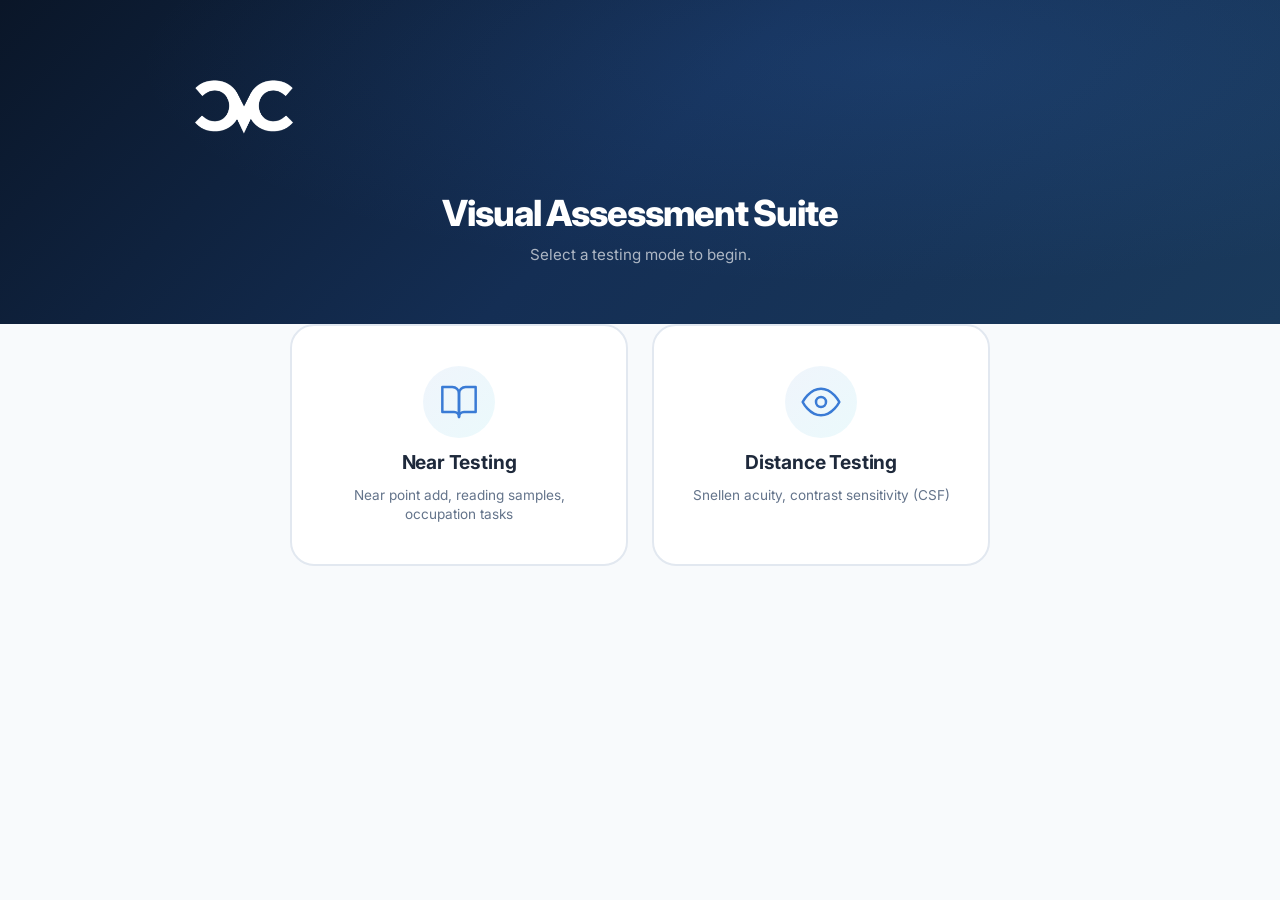
<file: index.html>
<!DOCTYPE html>
<html lang="en">
<head>
    <meta charset="UTF-8">
    <meta name="viewport" content="width=device-width, initial-scale=1.0, maximum-scale=1.0, user-scalable=no">
    <title>Near Point Add Testing</title>
    <link rel="preconnect" href="https://fonts.googleapis.com">
    <link rel="preconnect" href="https://fonts.gstatic.com" crossorigin>
    <link href="https://fonts.googleapis.com/css2?family=Inter:wght@300;400;500;600;700;800&display=swap" rel="stylesheet">
    <link rel="stylesheet" href="style.css">
    <link rel="manifest" href="manifest.json">
    <meta name="theme-color" content="#0a1628">
    <meta name="apple-mobile-web-app-capable" content="yes">
    <meta name="apple-mobile-web-app-status-bar-style" content="black-translucent">
</head>
<body>

    <!-- ========== WELCOME / MODE SELECT SCREEN ========== -->
    <div id="welcome-screen" class="screen">
        <div class="hero-banner">
            <div class="hero-banner-bg"></div>
            <div class="container hero-banner-content">
                <img src="logo.png" alt="Logo" class="logo logo-light hero-logo">
                <h1>Visual Assessment Suite</h1>
                <p class="subtitle">Select a testing mode to begin.</p>
            </div>
        </div>
        <div class="container">
            <div class="mode-select-grid">
                <button class="mode-card animate-in" id="mode-near-btn">
                    <div class="mode-icon">
                        <svg width="40" height="40" viewBox="0 0 24 24" fill="none" stroke="currentColor" stroke-width="1.5" stroke-linecap="round" stroke-linejoin="round">
                            <path d="M2 3h6a4 4 0 0 1 4 4v14a3 3 0 0 0-3-3H2z"/>
                            <path d="M22 3h-6a4 4 0 0 0-4 4v14a3 3 0 0 1 3-3h7z"/>
                        </svg>
                    </div>
                    <h2>Near Testing</h2>
                    <p>Near point add, reading samples, occupation tasks</p>
                </button>
                <button class="mode-card animate-in" id="mode-distance-btn" style="animation-delay:0.08s">
                    <div class="mode-icon">
                        <svg width="40" height="40" viewBox="0 0 24 24" fill="none" stroke="currentColor" stroke-width="1.5" stroke-linecap="round" stroke-linejoin="round">
                            <path d="M1 12s4-8 11-8 11 8 11 8-4 8-11 8-11-8-11-8z"/>
                            <circle cx="12" cy="12" r="3"/>
                        </svg>
                    </div>
                    <h2>Distance Testing</h2>
                    <p>Snellen acuity, contrast sensitivity (CSF)</p>
                </button>
            </div>
        </div>
    </div>

    <!-- ========== CALIBRATION SCREEN (Near testing) ========== -->
    <div id="calibration-screen" class="screen">
        <div class="hero-banner">
            <div class="hero-banner-bg"></div>
            <div class="container hero-banner-content">
                <img src="logo.png" alt="Logo" class="logo logo-light hero-logo">
                <h1>Screen Calibration</h1>
                <p class="subtitle">Accurate font sizing requires knowing this tablet's exact pixel density.</p>
            </div>
        </div>
        <div class="container">

            <div class="calibration-methods">
                <div class="card card-elevated animate-in">
                    <div class="card-header">
                        <div class="card-icon">
                            <svg width="24" height="24" viewBox="0 0 24 24" fill="none" stroke="currentColor" stroke-width="2" stroke-linecap="round" stroke-linejoin="round"><rect x="2" y="3" width="20" height="14" rx="2"/><path d="M8 21h8"/><path d="M12 17v4"/></svg>
                        </div>
                        <h2>Quick Setup</h2>
                    </div>
                    <p class="card-desc">Select your tablet model for instant calibration.</p>
                    <div class="device-presets">
                        <button class="preset-btn" data-ppi="267" data-name="Surface Pro 7">
                            <span class="preset-name">Surface Pro 7</span>
                            <span class="preset-detail">12.3" &middot; 267 PPI</span>
                        </button>
                        <button class="preset-btn" data-ppi="267" data-name="Surface Pro 8/9/10">
                            <span class="preset-name">Surface Pro 8 / 9 / 10</span>
                            <span class="preset-detail">13" &middot; 267 PPI</span>
                        </button>
                        <button class="preset-btn" data-ppi="267" data-name="Surface Pro 11">
                            <span class="preset-name">Surface Pro 11</span>
                            <span class="preset-detail">13" &middot; 267 PPI</span>
                        </button>
                        <button class="preset-btn" data-ppi="220" data-name="Surface Go 3/4">
                            <span class="preset-name">Surface Go 3 / 4</span>
                            <span class="preset-detail">10.5" &middot; 220 PPI</span>
                        </button>
                        <button class="preset-btn preset-btn-alt" data-ppi="0" data-name="Other">
                            <span class="preset-name">Other Device</span>
                            <span class="preset-detail">Use manual calibration</span>
                        </button>
                    </div>
                </div>

                <div class="divider"><span>or calibrate manually</span></div>

                <div class="card card-elevated animate-in" style="animation-delay: 0.1s">
                    <div class="card-header">
                        <div class="card-icon">
                            <svg width="24" height="24" viewBox="0 0 24 24" fill="none" stroke="currentColor" stroke-width="2" stroke-linecap="round" stroke-linejoin="round"><path d="M21 16V8a2 2 0 0 0-1-1.73l-7-4a2 2 0 0 0-2 0l-7 4A2 2 0 0 0 3 8v8a2 2 0 0 0 1 1.73l7 4a2 2 0 0 0 2 0l7-4A2 2 0 0 0 21 16z"/><polyline points="3.27 6.96 12 12.01 20.73 6.96"/><line x1="12" y1="22.08" x2="12" y2="12"/></svg>
                        </div>
                        <h2>Manual Calibration</h2>
                    </div>
                    <p class="card-desc">Place a standard credit card flat on the screen. Adjust until the outline matches exactly.</p>
                    <div class="calibration-area">
                        <div id="calibration-card">
                            <span class="card-label">CREDIT CARD</span>
                            <span class="card-dimensions">85.6 mm &times; 54.0 mm</span>
                        </div>
                    </div>
                    <div class="slider-row">
                        <label>Adjust:</label>
                        <input type="range" id="calibration-slider" min="60" max="180" value="100" step="0.5">
                        <span id="calibration-value">100%</span>
                    </div>
                    <button id="save-manual-calibration" class="btn btn-primary">Save Calibration</button>
                </div>
            </div>

            <div id="calibration-status" class="status-bar hidden">
                <svg width="18" height="18" viewBox="0 0 24 24" fill="none" stroke="currentColor" stroke-width="2.5" stroke-linecap="round" stroke-linejoin="round"><path d="M22 11.08V12a10 10 0 1 1-5.93-9.14"/><polyline points="22 4 12 14.01 9 11.01"/></svg>
                <span><strong id="calibration-device-name"></strong> &mdash; <span id="calibration-ppmm"></span> CSS px/mm</span>
                <button id="recalibrate-inline" class="btn btn-small btn-ghost">Change</button>
            </div>
        </div>
    </div>

    <!-- ========== DISTANCE CALIBRATION SCREEN ========== -->
    <div id="distance-cal-screen" class="screen hidden">
        <div class="hero-banner">
            <div class="hero-banner-bg"></div>
            <div class="container hero-banner-content">
                <img src="logo.png" alt="Logo" class="logo logo-light hero-logo">
                <h1>Distance Display Calibration</h1>
                <p class="subtitle">Calibrate your screen for accurate letter sizing and contrast.</p>
            </div>
        </div>
        <div class="container">
            <div class="dist-cal-grid">
                <!-- Credit card size calibration -->
                <div class="card card-elevated animate-in">
                    <div class="card-header">
                        <div class="card-icon">
                            <svg width="24" height="24" viewBox="0 0 24 24" fill="none" stroke="currentColor" stroke-width="2" stroke-linecap="round" stroke-linejoin="round"><rect x="1" y="4" width="22" height="16" rx="2"/><line x1="1" y1="10" x2="23" y2="10"/></svg>
                        </div>
                        <h2>Screen Size</h2>
                    </div>
                    <p class="card-desc">Place a credit card on screen. Adjust until the outline matches exactly.</p>
                    <div class="calibration-area">
                        <div id="dist-cal-card" class="dist-cal-card">
                            <span class="card-label">CREDIT CARD</span>
                            <span class="card-dimensions">85.6 mm &times; 54.0 mm</span>
                        </div>
                    </div>
                    <div class="slider-row">
                        <label>Size:</label>
                        <input type="range" id="dist-cal-slider" min="150" max="750" value="300" step="0.5">
                        <span id="dist-cal-readout">300 px</span>
                    </div>
                </div>

                <!-- Luminance calibration -->
                <div class="card card-elevated animate-in" style="animation-delay:0.08s">
                    <div class="card-header">
                        <div class="card-icon">
                            <svg width="24" height="24" viewBox="0 0 24 24" fill="none" stroke="currentColor" stroke-width="2" stroke-linecap="round" stroke-linejoin="round">
                                <circle cx="12" cy="12" r="5"/>
                                <line x1="12" y1="1" x2="12" y2="3"/><line x1="12" y1="21" x2="12" y2="23"/>
                                <line x1="4.22" y1="4.22" x2="5.64" y2="5.64"/><line x1="18.36" y1="18.36" x2="19.78" y2="19.78"/>
                                <line x1="1" y1="12" x2="3" y2="12"/><line x1="21" y1="12" x2="23" y2="12"/>
                                <line x1="4.22" y1="19.78" x2="5.64" y2="18.36"/><line x1="18.36" y1="5.64" x2="19.78" y2="4.22"/>
                            </svg>
                        </div>
                        <h2>Luminance</h2>
                    </div>
                    <p class="card-desc">Adjust until the inner circle disappears into the checkerboard.</p>
                    <div class="luminance-check-area">
                        <div class="dist-cal-checker">
                            <div id="dist-cal-circle" class="dist-cal-inner-circle"></div>
                        </div>
                    </div>
                    <div class="slider-row">
                        <label>Gamma:</label>
                        <input type="range" id="dist-cal-gamma" min="60" max="220" value="128" step="1">
                        <span id="dist-cal-gamma-readout">128</span>
                    </div>
                </div>
            </div>

            <!-- Distance input + launch -->
            <div class="card card-elevated animate-in dist-cal-launch" style="animation-delay:0.16s">
                <div class="dist-cal-distance-row">
                    <label for="dist-cal-distance">Testing Distance</label>
                    <div class="input-with-unit">
                        <input type="number" id="dist-cal-distance" value="25" min="1" step="0.5">
                        <select id="dist-cal-dist-unit">
                            <option value="ft" selected>ft</option>
                            <option value="m">m</option>
                        </select>
                    </div>
                    <label class="mirror-toggle-label dist-cal-mirror-toggle">
                        <input type="checkbox" id="dist-cal-mirror">
                        <span class="mirror-toggle-switch"></span>
                        <span class="mirror-toggle-text">Mirrored</span>
                    </label>
                </div>
                <div class="dist-cal-actions">
                    <button id="dist-cal-start" class="btn btn-primary btn-large">Begin Distance Testing</button>
                    <button id="dist-cal-back" class="btn btn-ghost btn-small">Back</button>
                </div>
            </div>
        </div>
    </div>

    <!-- ========== INPUT SCREEN (HERO) ========== -->
    <div id="input-screen" class="screen hidden">
        <div class="hero-banner">
            <div class="hero-banner-bg"></div>
            <div class="container hero-banner-content">
                <img src="logo.png" alt="Logo" class="logo logo-light hero-logo">
                <h1>Near Point Add Testing</h1>
                <p class="subtitle">Configure the patient's workstation parameters for calibrated near-point evaluation.</p>
            </div>
        </div>
        <div class="container form-container">
            <form id="patient-form" class="form-grid card card-elevated animate-in">
                <div class="form-group">
                    <label for="monitor-size">Monitor Size</label>
                    <select id="monitor-size">
                        <option value="21">21"</option>
                        <option value="22">22"</option>
                        <option value="23">23"</option>
                        <option value="24" selected>24"</option>
                        <option value="25">25"</option>
                        <option value="27">27"</option>
                        <option value="32">32"</option>
                        <option value="34">34" (Ultrawide)</option>
                    </select>
                </div>

                <div class="form-group">
                    <label for="monitor-resolution">Monitor Resolution</label>
                    <select id="monitor-resolution">
                        <option value="1920x1080">1920 x 1080 (Full HD)</option>
                        <option value="2560x1440">2560 x 1440 (QHD)</option>
                        <option value="3840x2160">3840 x 2160 (4K UHD)</option>
                        <option value="3440x1440">3440 x 1440 (Ultrawide QHD)</option>
                    </select>
                </div>

                <div class="form-group">
                    <label for="display-scaling">Display Scaling</label>
                    <select id="display-scaling">
                        <option value="100" selected>100%</option>
                        <option value="125">125%</option>
                        <option value="150">150%</option>
                        <option value="175">175%</option>
                        <option value="200">200%</option>
                    </select>
                </div>

                <div class="form-group">
                    <label for="working-distance">Working Distance</label>
                    <div class="input-with-unit">
                        <input type="number" id="working-distance" value="60" min="20" max="150" step="1">
                        <span class="unit-toggle" id="distance-unit" data-unit="cm">cm</span>
                    </div>
                    <div class="helper-text">
                        Vergence demand: <strong id="vergence-display">1.67 D</strong>
                    </div>
                </div>

                <div class="form-group full-width">
                    <label for="occupation">Occupation</label>
                    <select id="occupation">
                        <option value="general" selected>General Office Work</option>
                        <option value="investment-banker">Investment Banker</option>
                        <option value="lawyer">Lawyer</option>
                        <option value="accountant">Accountant</option>
                        <option value="engineer">Engineer</option>
                        <option value="it">IT Professional</option>
                        <option value="musician">Musician</option>
                    </select>
                </div>

                <div class="form-actions full-width">
                    <button type="submit" class="btn btn-primary btn-large btn-glow">Begin Test</button>
                    <button type="button" id="recalibrate-btn" class="btn btn-ghost">Recalibrate</button>
                </div>
            </form>

            <div class="card card-elevated info-panel animate-in" style="animation-delay: 0.1s">
                <h3>Current Configuration</h3>
                <div id="config-summary"></div>
            </div>
        </div>
    </div>

    <!-- ========== TEST DISPLAY SCREEN ========== -->
    <div id="test-screen" class="screen hidden">
        <nav class="test-nav">
            <img src="logo.png" alt="Logo" class="logo logo-light nav-logo">
            <div class="tab-group">
                <button class="tab active" data-tab="standard">Standard Test Type</button>
                <button class="tab" data-tab="occupation">Occupation</button>
                <button class="tab" data-tab="documents">Documents</button>
                <button class="tab" data-tab="distance">Distance</button>
                <div class="tab-indicator"></div>
            </div>
            <div class="zoom-controls">
                <button id="zoom-out-btn" class="btn-zoom" title="Zoom out (shrink text)">−</button>
                <span id="zoom-value">100%</span>
                <button id="zoom-in-btn" class="btn-zoom" title="Zoom in (enlarge text)">+</button>
            </div>
            <button id="back-btn" class="btn btn-ghost btn-small btn-nav">Back</button>
        </nav>

        <div class="test-info-bar">
            <div class="info-chip">
                <svg width="14" height="14" viewBox="0 0 24 24" fill="none" stroke="currentColor" stroke-width="2"><path d="M1 12s4-8 11-8 11 8 11 8-4 8-11 8-11-8-11-8z"/><circle cx="12" cy="12" r="3"/></svg>
                <span id="test-distance-info"></span>
            </div>
            <div class="info-chip">
                <svg width="14" height="14" viewBox="0 0 24 24" fill="none" stroke="currentColor" stroke-width="2"><rect x="2" y="3" width="20" height="14" rx="2"/><path d="M8 21h8"/><path d="M12 17v4"/></svg>
                <span id="test-monitor-info"></span>
            </div>
            <div class="info-chip">
                <svg width="14" height="14" viewBox="0 0 24 24" fill="none" stroke="currentColor" stroke-width="2"><circle cx="12" cy="12" r="10"/><path d="M12 6v6l4 2"/></svg>
                <span id="test-vergence-info"></span>
            </div>
            <div class="info-chip info-chip-select">
                <svg width="14" height="14" viewBox="0 0 24 24" fill="none" stroke="currentColor" stroke-width="2"><path d="M20 7H4a2 2 0 0 0-2 2v10a2 2 0 0 0 2 2h16a2 2 0 0 0 2-2V9a2 2 0 0 0-2-2z"/><path d="M16 7V5a2 2 0 0 0-2-2h-4a2 2 0 0 0-2 2v2"/></svg>
                <select id="test-occupation-picker">
                    <option value="general">General Office Work</option>
                    <option value="investment-banker">Investment Banker</option>
                    <option value="lawyer">Lawyer</option>
                    <option value="accountant">Accountant</option>
                    <option value="engineer">Engineer</option>
                    <option value="it">IT Professional</option>
                    <option value="musician">Musician</option>
                </select>
            </div>
        </div>

        <div id="standard-tab" class="tab-content">
            <div class="standard-distance-bar">
                <label for="standard-distance-slider">Testing Distance</label>
                <input type="range" id="standard-distance-slider" min="30" max="90" value="40" step="1">
                <span id="standard-distance-value">40</span>
                <span class="unit-toggle unit-toggle-dark" id="standard-distance-unit" data-unit="cm">cm</span>
                <button id="quick-measure-btn" class="btn-camera" title="Measure distance" style="display:none">
                    <svg width="16" height="16" viewBox="0 0 24 24" fill="none" stroke="currentColor" stroke-width="2" stroke-linecap="round" stroke-linejoin="round"><path d="M2 2l20 20M5.5 5.5l2-2M9.5 9.5l2-2M13.5 13.5l2-2M17.5 17.5l2-2"/></svg>
                    Measure
                </button>
                <button id="camera-track-btn" class="btn-camera" title="Calibrate / setup camera">
                    <svg width="16" height="16" viewBox="0 0 24 24" fill="none" stroke="currentColor" stroke-width="2" stroke-linecap="round" stroke-linejoin="round"><path d="M23 19a2 2 0 0 1-2 2H3a2 2 0 0 1-2-2V8a2 2 0 0 1 2-2h4l2-3h6l2 3h4a2 2 0 0 1 2 2z"/><circle cx="12" cy="13" r="4"/></svg>
                </button>
            </div>
            <div id="camera-panel" class="camera-panel hidden">
                <div class="camera-preview-wrap">
                    <video id="camera-video" autoplay playsinline muted></video>
                    <canvas id="camera-canvas"></canvas>
                </div>
                <div class="camera-controls">
                    <div class="camera-readout" id="camera-status">Camera off</div>
                    <div class="camera-settings-row">
                        <label>Marker spacing
                            <input type="number" id="marker-separation" value="75" min="50" max="300" step="1">
                            mm
                        </label>
                    </div>
                    <div class="camera-settings-row" id="cal-distance-row" style="display:none">
                        <label>Distance to stickers
                            <input type="number" id="cal-distance" value="40" min="10" max="200" step="1">
                            cm
                        </label>
                    </div>
                    <div class="camera-btn-row">
                        <button id="camera-capture-btn" class="btn btn-small btn-primary" style="display:none">Capture</button>
                        <button id="camera-calibrate-btn" class="btn btn-small btn-primary" style="display:none">Calibrate</button>
                        <button id="camera-measure-btn" class="btn btn-small btn-primary" style="display:none">Measure</button>
                    </div>
                    <div class="camera-hint">Place two bright orange stickers on the phoropter at the marker spacing above</div>
                </div>
            </div>
            <div id="standard-test-container"></div>
        </div>

        <div id="occupation-tab" class="tab-content hidden">
            <div id="occupation-test-container"></div>
        </div>

        <div id="documents-tab" class="tab-content hidden">
            <div id="documents-test-container"></div>
        </div>

        <div id="distance-tab" class="tab-content hidden">
            <div class="distance-test-bar">
                <label for="distance-test-slider">Testing Distance</label>
                <input type="range" id="distance-test-slider" min="5" max="40" value="25" step="0.5">
                <span id="distance-test-value">25.0</span>
                <span class="unit-toggle unit-toggle-dark" id="distance-test-unit" data-unit="ft">ft</span>
                <label class="mirror-toggle-label">
                    <input type="checkbox" id="mirror-checkbox">
                    <span class="mirror-toggle-switch"></span>
                    <span class="mirror-toggle-text">Mirror</span>
                </label>
            </div>
            <div class="distance-test-display">
                <div class="snellen-letters" id="snellen-letters"></div>
            </div>

            <!-- Bailey-Lovie toggle (bottom-left) -->
            <div class="bl-bottom-panel hidden" id="bl-bottom-panel">
                <button id="bl-toggle-btn" class="btn-snellen bl-toggle-btn" title="Toggle Bailey-Lovie chart">
                    <svg width="22" height="22" viewBox="0 0 24 24" fill="none" stroke="currentColor" stroke-width="2" stroke-linecap="round" stroke-linejoin="round">
                        <text x="2" y="10" font-size="7" font-weight="700" fill="currentColor" stroke="none" font-family="Arial">B</text>
                        <text x="13" y="10" font-size="7" font-weight="700" fill="currentColor" stroke="none" font-family="Arial">L</text>
                        <line x1="2" y1="14" x2="22" y2="14" stroke-width="1.5"/>
                        <rect x="2" y="16" width="20" height="2" rx="1" fill="currentColor" opacity="0.4" stroke="none"/>
                        <rect x="5" y="20" width="14" height="1.5" rx="0.75" fill="currentColor" opacity="0.25" stroke="none"/>
                    </svg>
                </button>

                <!-- CSF Test start button -->
                <button id="csf-start-btn" class="btn-snellen csf-start-btn" title="Start CSF Test">
                    <span style="font-size:16px;font-weight:800;letter-spacing:0.05em">CSF</span>
                </button>

                <!-- CSF Test stop button (hidden by default) -->
                <button id="csf-stop-btn" class="btn-snellen csf-stop-btn hidden" title="Stop CSF Test">
                    <svg width="22" height="22" viewBox="0 0 24 24" fill="none" stroke="currentColor" stroke-width="2.5" stroke-linecap="round" stroke-linejoin="round">
                        <rect x="6" y="6" width="12" height="12" rx="1" fill="currentColor"/>
                    </svg>
                </button>

                <!-- Contrast controls (shown when B-L is active) -->
                <div id="contrast-panel" class="contrast-panel hidden">
                    <button id="luminance-cal-btn" class="btn-snellen btn-luminance-cal" title="Luminance calibration">
                        <svg width="20" height="20" viewBox="0 0 24 24" fill="none" stroke="currentColor" stroke-width="2" stroke-linecap="round" stroke-linejoin="round">
                            <circle cx="12" cy="12" r="5"/>
                            <line x1="12" y1="1" x2="12" y2="3"/><line x1="12" y1="21" x2="12" y2="23"/>
                            <line x1="4.22" y1="4.22" x2="5.64" y2="5.64"/><line x1="18.36" y1="18.36" x2="19.78" y2="19.78"/>
                            <line x1="1" y1="12" x2="3" y2="12"/><line x1="21" y1="12" x2="23" y2="12"/>
                            <line x1="4.22" y1="19.78" x2="5.64" y2="18.36"/><line x1="18.36" y1="5.64" x2="19.78" y2="4.22"/>
                        </svg>
                    </button>
                    <button id="contrast-up-btn" class="btn-snellen" title="Increase contrast">
                        <svg width="20" height="20" viewBox="0 0 24 24" fill="none" stroke="currentColor" stroke-width="2.5" stroke-linecap="round" stroke-linejoin="round"><line x1="12" y1="5" x2="12" y2="19"/><line x1="5" y1="12" x2="19" y2="12"/></svg>
                    </button>
                    <span id="contrast-value" class="contrast-value">100%</span>
                    <input type="range" id="contrast-slider" class="contrast-slider" min="1.25" max="100" value="100" step="0.25">
                    <button id="contrast-down-btn" class="btn-snellen" title="Decrease contrast">
                        <svg width="20" height="20" viewBox="0 0 24 24" fill="none" stroke="currentColor" stroke-width="2.5" stroke-linecap="round" stroke-linejoin="round"><line x1="5" y1="12" x2="19" y2="12"/></svg>
                    </button>
                </div>
            </div>

            <!-- Snellen controls (bottom-right) -->
            <div class="snellen-bottom-panel hidden" id="snellen-bottom-panel">
                <div class="snellen-indicator" id="snellen-indicator">20/40</div>
                <div class="snellen-controls">
                    <button id="snellen-up-btn" class="btn-snellen" title="Larger letters (easier)">
                        <svg width="24" height="24" viewBox="0 0 24 24" fill="none" stroke="currentColor" stroke-width="2.5" stroke-linecap="round" stroke-linejoin="round"><path d="M18 15l-6-6-6 6"/></svg>
                    </button>
                    <button id="snellen-refresh-btn" class="btn-snellen btn-snellen-accent" title="New letters">
                        <svg width="24" height="24" viewBox="0 0 24 24" fill="none" stroke="currentColor" stroke-width="2.5" stroke-linecap="round" stroke-linejoin="round"><path d="M23 4v6h-6"/><path d="M1 20v-6h6"/><path d="M3.51 9a9 9 0 0 1 14.85-3.36L23 10M1 14l4.64 4.36A9 9 0 0 0 20.49 15"/></svg>
                    </button>
                    <button id="snellen-down-btn" class="btn-snellen" title="Smaller letters (harder)">
                        <svg width="24" height="24" viewBox="0 0 24 24" fill="none" stroke="currentColor" stroke-width="2.5" stroke-linecap="round" stroke-linejoin="round"><path d="M6 9l6 6 6-6"/></svg>
                    </button>
                </div>
            </div>
        </div>

        <!-- CSF Results Overlay (patient display only — clinician controls transitions) -->
        <div id="csf-results-overlay" class="csf-results-overlay hidden">
            <div class="csf-results-content">
                <h2>Your Contrast Sensitivity</h2>
                <canvas id="csf-patient-canvas" class="csf-graph-canvas"></canvas>
            </div>
        </div>

        <!-- Luminance Calibration Modal -->
        <div id="luminance-modal" class="luminance-modal hidden">
            <div class="luminance-modal-content">
                <button id="luminance-modal-close" class="luminance-modal-close">&times;</button>
                <h2>Display Luminance Calibration</h2>
                <p class="luminance-modal-desc">Adjust the slider until the inner circle <strong>disappears</strong> into the checkerboard pattern. This calibrates your display's gamma for accurate contrast rendering.</p>
                <div class="luminance-cal-area">
                    <div class="luminance-checkerboard">
                        <div id="luminance-inner-circle" class="luminance-inner-circle"></div>
                    </div>
                </div>
                <div class="luminance-slider-row">
                    <button id="gamma-down-btn" class="gamma-nudge" title="Darker (−1)">
                        <svg width="14" height="14" viewBox="0 0 24 24" fill="none" stroke="currentColor" stroke-width="3" stroke-linecap="round" stroke-linejoin="round"><path d="M15 18l-6-6 6-6"/></svg>
                    </button>
                    <span class="luminance-slider-label">Darker</span>
                    <input type="range" id="gamma-slider" class="gamma-slider" min="60" max="220" value="128" step="1">
                    <span class="luminance-slider-label">Brighter</span>
                    <button id="gamma-up-btn" class="gamma-nudge" title="Brighter (+1)">
                        <svg width="14" height="14" viewBox="0 0 24 24" fill="none" stroke="currentColor" stroke-width="3" stroke-linecap="round" stroke-linejoin="round"><path d="M9 18l6-6-6-6"/></svg>
                    </button>
                </div>
                <div class="luminance-gamma-value">Grey value: <span id="gamma-value">128</span></div>
                <p class="luminance-modal-hint">Ensure room lighting and monitor brightness match your intended testing conditions before calibrating.</p>
                <div class="luminance-modal-actions">
                    <button id="luminance-save-btn" class="btn btn-primary btn-small">Save Calibration</button>
                </div>
            </div>
        </div>
    </div>

    <script src="app.js"></script>
    <script>
        if ('serviceWorker' in navigator) {
            navigator.serviceWorker.register('sw.js').catch(() => {});
        }
    </script>
</body>
</html>
</file>
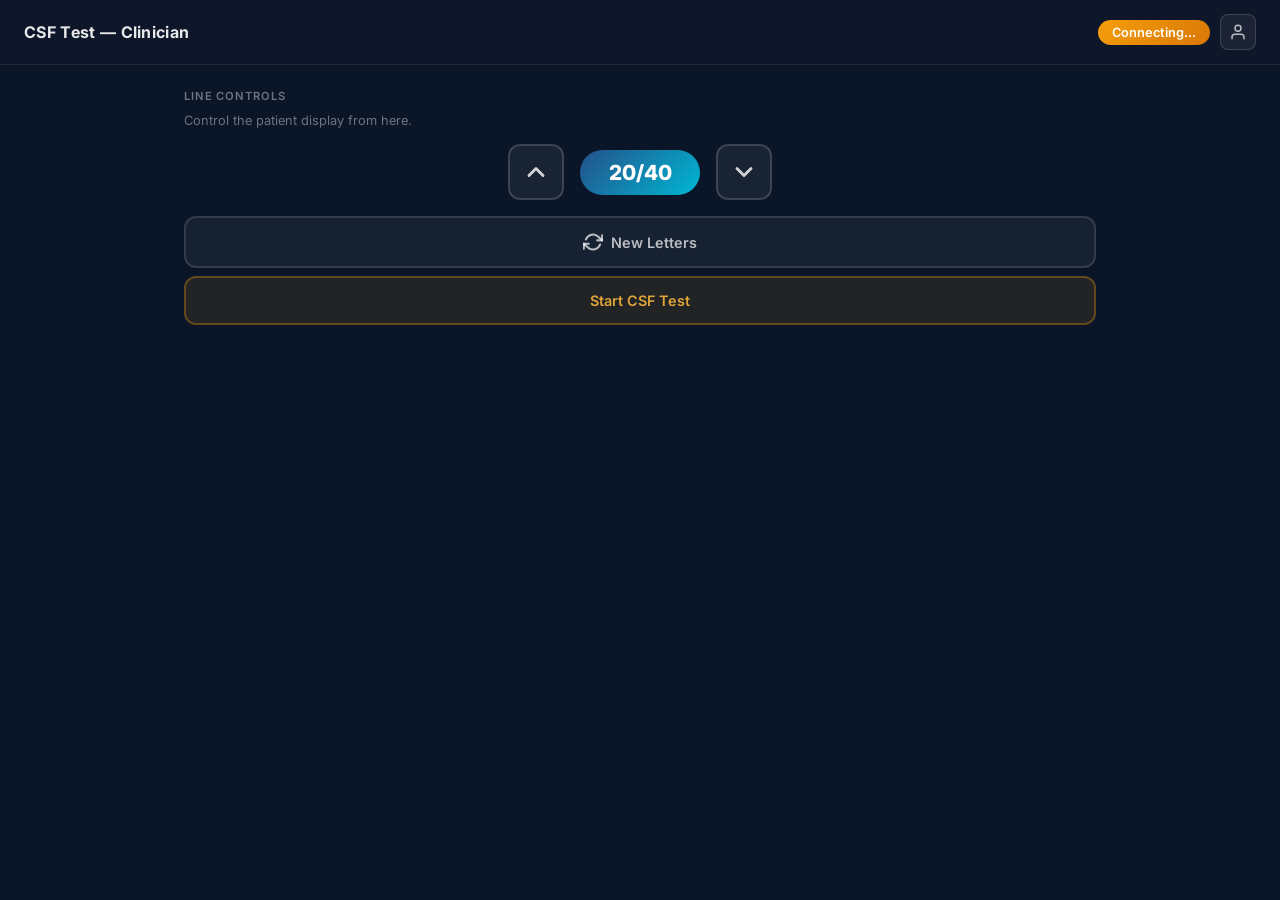
<file: clinician.html>
<!DOCTYPE html>
<html lang="en">
<head>
    <meta charset="UTF-8">
    <meta name="viewport" content="width=device-width, initial-scale=1.0">
    <title>CSF Test — Clinician View</title>
    <link rel="preconnect" href="https://fonts.googleapis.com">
    <link rel="preconnect" href="https://fonts.gstatic.com" crossorigin>
    <link href="https://fonts.googleapis.com/css2?family=Inter:wght@300;400;500;600;700;800&display=swap" rel="stylesheet">
    <style>
        *, *::before, *::after { box-sizing: border-box; margin: 0; padding: 0; }

        :root {
            --navy-900: #0a1628;
            --navy-700: #142e54;
            --navy-500: #24508a;
            --cyan-500: #00b8d4;
            --slate-800: #1e293b;
            --slate-600: #475569;
            --slate-400: #94a3b8;
            --gradient-glow: linear-gradient(135deg, #24508a 0%, #00b8d4 100%);
        }

        body {
            font-family: 'Inter', -apple-system, BlinkMacSystemFont, 'Segoe UI', sans-serif;
            background: var(--navy-900);
            color: rgba(255,255,255,0.9);
            min-height: 100vh;
            overflow-y: auto;
        }

        .header {
            background: rgba(15, 23, 42, 0.95);
            border-bottom: 1px solid rgba(255,255,255,0.08);
            padding: 14px 24px;
            display: flex;
            align-items: center;
            justify-content: space-between;
            position: sticky;
            top: 0;
            z-index: 10;
            backdrop-filter: blur(12px);
        }

        .header h1 {
            font-size: 1rem;
            font-weight: 700;
            letter-spacing: 0.02em;
        }

        .status-badge {
            font-size: 0.8rem;
            font-weight: 600;
            padding: 5px 14px;
            border-radius: 100px;
            background: var(--gradient-glow);
            color: white;
        }

        .status-badge.waiting {
            background: linear-gradient(135deg, #f59e0b, #d97706);
        }

        .status-badge.complete {
            background: linear-gradient(135deg, #10b981, #059669);
        }

        .main {
            max-width: 960px;
            margin: 0 auto;
            padding: 24px;
        }

        /* Current line section */
        .section-label {
            font-size: 0.7rem;
            text-transform: uppercase;
            letter-spacing: 0.08em;
            color: rgba(255,255,255,0.4);
            font-weight: 600;
            margin-bottom: 10px;
        }

        .level-info {
            font-size: 0.9rem;
            color: rgba(255,255,255,0.7);
            margin-bottom: 16px;
        }

        .level-info strong {
            color: white;
        }

        .letters-grid {
            display: grid;
            grid-template-columns: repeat(8, 1fr);
            gap: 8px;
            margin-bottom: 24px;
        }

        .letter-cell {
            display: flex;
            flex-direction: column;
            align-items: center;
            gap: 8px;
        }

        .letter-display {
            width: 100%;
            aspect-ratio: 1;
            display: flex;
            align-items: center;
            justify-content: center;
            background: white;
            border-radius: 8px;
            font-family: 'Arial', 'Helvetica', sans-serif;
            font-size: 1.8rem;
            font-weight: 700;
            line-height: 1;
            user-select: none;
            position: relative;
        }

        .letter-contrast {
            font-size: 0.6rem;
            color: rgba(255,255,255,0.4);
            font-variant-numeric: tabular-nums;
        }

        .mark-toggle {
            width: 32px;
            height: 32px;
            border-radius: 50%;
            border: 2px solid rgba(255,255,255,0.15);
            background: rgba(255,255,255,0.05);
            cursor: pointer;
            transition: all 0.2s;
            display: flex;
            align-items: center;
            justify-content: center;
            color: rgba(255,255,255,0.2);
            font-size: 0.9rem;
            font-weight: 700;
        }

        .mark-toggle:hover {
            border-color: rgba(255,255,255,0.3);
            background: rgba(255,255,255,0.1);
        }

        .mark-toggle.active-wrong {
            background: rgba(239, 68, 68, 0.2);
            border-color: rgba(239, 68, 68, 0.6);
            color: #f87171;
        }

        .mark-toggle.active-correct {
            background: rgba(16, 185, 129, 0.2);
            border-color: rgba(16, 185, 129, 0.6);
            color: #34d399;
        }

        .mark-mode-row {
            display: flex;
            align-items: center;
            justify-content: space-between;
            margin-bottom: 8px;
        }

        .mark-mode-row .section-label {
            margin-bottom: 0;
        }

        .btn-mark-mode {
            padding: 5px 12px;
            border: 1px solid rgba(255,255,255,0.15);
            border-radius: 6px;
            background: rgba(255,255,255,0.06);
            color: rgba(255,255,255,0.6);
            font-family: inherit;
            font-size: 0.7rem;
            font-weight: 600;
            cursor: pointer;
            transition: all 0.2s;
            text-transform: uppercase;
            letter-spacing: 0.04em;
        }

        .btn-mark-mode:hover {
            background: rgba(255,255,255,0.12);
            color: rgba(255,255,255,0.85);
        }

        .btn-mark-mode.mode-correct {
            border-color: rgba(16, 185, 129, 0.3);
            background: rgba(16, 185, 129, 0.1);
            color: #34d399;
        }

        .controls {
            display: flex;
            gap: 12px;
            margin-top: 8px;
        }

        .btn-next {
            flex: 1;
            padding: 16px 24px;
            border: none;
            border-radius: 12px;
            background: var(--gradient-glow);
            color: white;
            font-family: inherit;
            font-size: 1rem;
            font-weight: 700;
            cursor: pointer;
            transition: all 0.2s;
            letter-spacing: 0.02em;
        }

        .btn-next:hover {
            transform: translateY(-1px);
            box-shadow: 0 8px 24px rgba(0, 184, 212, 0.3);
        }

        .btn-next:active {
            transform: scale(0.98);
        }

        .btn-next:disabled {
            opacity: 0.4;
            cursor: not-allowed;
            transform: none;
            box-shadow: none;
        }

        .btn-abort {
            padding: 16px 20px;
            border: 2px solid rgba(239, 68, 68, 0.3);
            border-radius: 12px;
            background: rgba(239, 68, 68, 0.1);
            color: #f87171;
            font-family: inherit;
            font-size: 0.85rem;
            font-weight: 600;
            cursor: pointer;
            transition: all 0.2s;
        }

        .btn-abort:hover {
            background: rgba(239, 68, 68, 0.2);
            border-color: rgba(239, 68, 68, 0.5);
        }

        /* Progress bar */
        .progress-bar {
            width: 100%;
            height: 4px;
            background: rgba(255,255,255,0.08);
            border-radius: 2px;
            margin: 20px 0;
            overflow: hidden;
        }

        .progress-fill {
            height: 100%;
            background: var(--gradient-glow);
            border-radius: 2px;
            transition: width 0.4s ease;
        }

        /* Waiting state */
        .waiting-message {
            text-align: center;
            padding: 60px 24px;
            color: rgba(255,255,255,0.5);
        }

        .waiting-message h2 {
            font-size: 1.1rem;
            margin-bottom: 8px;
            color: rgba(255,255,255,0.7);
        }

        .line-ctrl-hint {
            font-size: 0.8rem;
            color: rgba(255,255,255,0.4);
            margin-bottom: 16px;
        }

        .line-ctrl-row {
            display: flex;
            align-items: center;
            justify-content: center;
            gap: 16px;
            margin-bottom: 16px;
        }

        .btn-line-ctrl {
            width: 56px;
            height: 56px;
            border-radius: 12px;
            border: 2px solid rgba(255,255,255,0.15);
            background: rgba(255,255,255,0.06);
            color: rgba(255,255,255,0.8);
            cursor: pointer;
            display: flex;
            align-items: center;
            justify-content: center;
            transition: all 0.15s;
            font-family: inherit;
        }

        .btn-line-ctrl:hover {
            background: rgba(255,255,255,0.12);
            color: white;
            border-color: rgba(255,255,255,0.3);
        }

        .btn-line-ctrl:active {
            transform: scale(0.95);
        }

        .line-ctrl-indicator {
            font-size: 1.3rem;
            font-weight: 800;
            color: white;
            background: var(--gradient-glow);
            padding: 10px 24px;
            border-radius: 100px;
            min-width: 120px;
            text-align: center;
        }

        .btn-line-ctrl-wide {
            width: 100%;
            padding: 14px;
            border-radius: 12px;
            border: 2px solid rgba(255,255,255,0.12);
            background: rgba(255,255,255,0.05);
            color: rgba(255,255,255,0.7);
            font-family: inherit;
            font-size: 0.9rem;
            font-weight: 600;
            cursor: pointer;
            transition: all 0.15s;
            display: flex;
            align-items: center;
            justify-content: center;
            gap: 8px;
            margin-bottom: 8px;
        }

        .btn-line-ctrl-wide:hover {
            background: rgba(255,255,255,0.1);
            color: white;
        }

        .btn-csf-launch {
            background: rgba(245, 158, 11, 0.1);
            border-color: rgba(245, 158, 11, 0.3);
            color: rgba(245, 180, 60, 0.9);
        }

        .btn-csf-launch:hover {
            background: rgba(245, 158, 11, 0.2);
            color: rgba(245, 200, 80, 1);
        }

        .hidden { display: none !important; }

        /* Pass 3 suggestion */
        .pass3-card {
            text-align: center;
            padding: 8px 0;
        }

        .pass3-icon {
            margin-bottom: 12px;
        }

        .pass3-card h3 {
            font-size: 1rem;
            font-weight: 700;
            color: #c4b5fd;
            margin-bottom: 8px;
        }

        .pass3-card p {
            font-size: 0.85rem;
            color: rgba(255,255,255,0.6);
            line-height: 1.5;
            margin-bottom: 16px;
        }

        .pass3-card p strong {
            color: #a78bfa;
        }

        .pass3-preview {
            height: 200px;
            margin-bottom: 16px;
        }

        .pass3-actions {
            display: flex;
            flex-direction: column;
            gap: 10px;
        }

        .pass3-actions .btn-next {
            background: linear-gradient(135deg, #8b5cf6, #6d28d9);
        }

        .pass3-actions .btn-next:hover {
            box-shadow: 0 8px 24px rgba(139, 92, 246, 0.3);
        }

        .btn-decline {
            padding: 12px 20px;
            border: 1px solid rgba(255,255,255,0.12);
            border-radius: 12px;
            background: rgba(255,255,255,0.04);
            color: rgba(255,255,255,0.5);
            font-family: inherit;
            font-size: 0.85rem;
            font-weight: 500;
            cursor: pointer;
            transition: all 0.2s;
        }

        .btn-decline:hover {
            background: rgba(255,255,255,0.08);
            color: rgba(255,255,255,0.7);
        }

        /* Results section */
        .results-section {
            margin-top: 32px;
        }

        .results-table {
            width: 100%;
            border-collapse: collapse;
            margin-bottom: 24px;
            font-size: 0.8rem;
        }

        .results-table th {
            text-align: left;
            padding: 8px 12px;
            font-weight: 600;
            font-size: 0.7rem;
            text-transform: uppercase;
            letter-spacing: 0.06em;
            color: rgba(255,255,255,0.4);
            border-bottom: 1px solid rgba(255,255,255,0.1);
        }

        .results-table td {
            padding: 8px 12px;
            border-bottom: 1px solid rgba(255,255,255,0.05);
            font-variant-numeric: tabular-nums;
        }
        .result-above { color: #34d399; }
        .result-avg   { color: rgba(255,255,255,0.5); }
        .result-below { color: #f87171; }

        .csf-graph-canvas {
            width: 100%;
            height: 420px;
            border-radius: 8px;
            background: #ffffff;
        }

        .csf-controls-row { display:flex; gap:8px; margin:8px 0 4px; }
        .csf-lighting-btn { padding:4px 12px; border:1px solid rgba(255,255,255,0.15); border-radius:100px; background:rgba(255,200,50,0.08); color:rgba(255,255,255,0.6); font-family:inherit; font-size:0.7rem; font-weight:700; cursor:pointer; transition:all 0.15s; }
        .csf-lighting-btn:hover { background:rgba(255,200,50,0.15); color:rgba(255,255,255,0.85); }
        .csf-lighting-btn.mesopic-active { background:rgba(100,130,255,0.15); border-color:rgba(100,130,255,0.3); color:rgba(180,190,255,0.9); }
        .csf-ref-toggles { display:flex; gap:4px; margin-bottom:6px; flex-wrap:wrap; align-items:center; }

        .csf-save-row { display:flex; gap:6px; margin-bottom:6px; align-items:center; }

        .correction-select {
            flex: 1;
            padding: 5px 8px;
            border: 1px solid rgba(255,255,255,0.12);
            border-radius: 6px;
            background: rgba(255,255,255,0.06);
            color: rgba(255,255,255,0.7);
            font-family: inherit;
            font-size: 0.7rem;
            font-weight: 600;
            cursor: pointer;
            appearance: auto;
        }

        .correction-select:focus { border-color: rgba(96,165,250,0.4); outline:none; }
        .correction-select option { background: #1a1a2e; color: #e0e0e0; }
        .csf-ref-btn { padding:4px 10px; border:1px solid rgba(255,255,255,0.1); border-radius:100px; background:rgba(255,255,255,0.04); color:rgba(255,255,255,0.45); font-family:inherit; font-size:0.65rem; font-weight:600; cursor:pointer; transition:all 0.15s; }
        .csf-ref-btn:hover { background:rgba(255,255,255,0.08); color:rgba(255,255,255,0.7); }
        .csf-ref-btn.active { background:rgba(96,165,250,0.15); border-color:rgba(96,165,250,0.3); color:#93c5fd; }
        .csf-ref-btn.csf-ref-dimmed { opacity:0.35; }
        .csf-ref-btn.csf-ref-dimmed:hover { opacity:0.6; }
        .csf-ref-btn.csf-ref-dimmed.active { opacity:0.7; }
        .csf-ref-group-label { display:none; }

        .response-history {
            max-height: 200px;
            overflow-y: auto;
            border: 1px solid rgba(255,255,255,0.08);
            border-radius: 8px;
            background: rgba(0,0,0,0.15);
            font-size: 0.72rem;
        }

        .history-row {
            display: flex;
            align-items: center;
            padding: 5px 8px;
            border-bottom: 1px solid rgba(255,255,255,0.04);
            gap: 8px;
        }

        .history-row:last-child { border-bottom: none; }

        .history-row.history-acuity { background: rgba(16,185,129,0.08); }

        .history-size {
            font-weight: 700;
            color: rgba(255,255,255,0.7);
            min-width: 52px;
            flex-shrink: 0;
        }

        .history-pass {
            color: rgba(255,255,255,0.3);
            min-width: 32px;
            flex-shrink: 0;
            font-size: 0.6rem;
        }

        .history-mode {
            font-size: 0.55rem;
            font-weight: 700;
            text-transform: uppercase;
            padding: 1px 5px;
            border-radius: 4px;
            flex-shrink: 0;
        }

        .history-mode-wrong { color: #f87171; background: rgba(248,113,113,0.1); }
        .history-mode-correct { color: #34d399; background: rgba(52,211,153,0.1); }

        .history-letters {
            display: flex;
            gap: 2px;
            flex-wrap: wrap;
            flex: 1;
        }

        .history-letter {
            display: inline-block;
            padding: 1px 3px;
            border-radius: 3px;
            font-family: 'Arial', sans-serif;
            font-weight: 700;
            font-size: 0.7rem;
        }

        .history-letter-ok { color: rgba(255,255,255,0.6); }
        .history-letter-err { color: #f87171; text-decoration: line-through; background: rgba(248,113,113,0.08); }

        .history-undo {
            background: none;
            border: 1px solid rgba(255,255,255,0.1);
            border-radius: 4px;
            color: rgba(255,255,255,0.35);
            font-size: 0.55rem;
            padding: 2px 6px;
            cursor: pointer;
            flex-shrink: 0;
        }

        .history-undo:hover { color: #fbbf24; border-color: rgba(251,191,36,0.3); }

        .header-right {
            display: flex;
            align-items: center;
            gap: 10px;
        }

        .btn-db {
            display: flex;
            align-items: center;
            justify-content: center;
            width: 36px;
            height: 36px;
            border: 1px solid rgba(255,255,255,0.15);
            border-radius: 8px;
            background: rgba(255,255,255,0.06);
            color: rgba(255,255,255,0.7);
            cursor: pointer;
            transition: all 0.2s;
        }

        .btn-db:hover {
            background: rgba(255,255,255,0.12);
            color: white;
        }

        .results-actions {
            display: flex;
            flex-direction: column;
            gap: 8px;
            margin-top: 16px;
        }

        .btn-save {
            background: linear-gradient(135deg, #10b981, #059669);
        }

        .btn-save:hover {
            box-shadow: 0 8px 24px rgba(16, 185, 129, 0.3);
        }

        .btn-save:disabled {
            opacity: 0.4;
            cursor: not-allowed;
            box-shadow: none;
            transform: none;
        }

        .btn-retest {
            background: linear-gradient(135deg, #f59e0b, #d97706);
        }

        .btn-new-patient {
            background: linear-gradient(135deg, #3b82f6, #1d4ed8);
        }

        .results-actions-divider {
            height: 1px;
            background: rgba(255,255,255,0.1);
            margin: 4px 0;
        }

        /* Save Prompt Modal */
        .save-prompt {
            position: fixed;
            top: 50%;
            left: 50%;
            transform: translate(-50%, -50%);
            background: #1e1e2e;
            border: 1px solid rgba(255,255,255,0.15);
            border-radius: 16px;
            padding: 24px 28px;
            z-index: 100;
            min-width: 320px;
            box-shadow: 0 20px 60px rgba(0,0,0,0.5);
        }

        .save-prompt.hidden { display: none; }

        .save-prompt-title {
            font-size: 1.1rem;
            font-weight: 600;
            color: #e2e8f0;
            margin-bottom: 16px;
            text-align: center;
        }

        .save-prompt-actions {
            display: flex;
            flex-direction: column;
            gap: 8px;
        }

        .save-prompt-actions .btn-next,
        .save-prompt-actions .btn-decline {
            width: 100%;
            text-align: center;
        }

        /* Patient Drawer */
        .drawer-backdrop {
            position: fixed;
            inset: 0;
            background: rgba(0,0,0,0.4);
            z-index: 90;
        }

        .drawer-backdrop.hidden { display: none; }

        .patient-drawer {
            position: fixed;
            top: 0;
            right: 0;
            width: 340px;
            max-width: 90vw;
            height: 100vh;
            background: #0d1a2d;
            border-left: 1px solid rgba(255,255,255,0.08);
            z-index: 100;
            display: flex;
            flex-direction: column;
            transform: translateX(100%);
            transition: transform 0.25s ease;
        }

        .patient-drawer.open {
            transform: translateX(0);
        }

        .patient-drawer.hidden { display: none; }

        .drawer-header {
            display: flex;
            align-items: center;
            justify-content: space-between;
            padding: 16px 20px;
            border-bottom: 1px solid rgba(255,255,255,0.08);
        }

        .drawer-header h2 {
            font-size: 0.95rem;
            font-weight: 700;
        }

        .drawer-close {
            background: none;
            border: none;
            color: rgba(255,255,255,0.5);
            font-size: 1.4rem;
            cursor: pointer;
            padding: 4px 8px;
            border-radius: 6px;
            transition: all 0.15s;
        }

        .drawer-close:hover {
            color: white;
            background: rgba(255,255,255,0.1);
        }

        .drawer-body {
            flex: 1;
            overflow-y: auto;
            padding: 16px 20px;
        }

        .drawer-search input {
            width: 100%;
            padding: 10px 14px;
            border: 1px solid rgba(255,255,255,0.1);
            border-radius: 8px;
            background: rgba(255,255,255,0.05);
            color: white;
            font-family: inherit;
            font-size: 0.85rem;
            outline: none;
            transition: border-color 0.2s;
        }

        .drawer-search input:focus {
            border-color: rgba(0, 184, 212, 0.4);
        }

        .drawer-search input::placeholder {
            color: rgba(255,255,255,0.3);
        }

        .patient-list {
            margin-top: 8px;
        }

        .patient-item {
            display: flex;
            align-items: center;
            justify-content: space-between;
            padding: 10px 12px;
            border-radius: 8px;
            cursor: pointer;
            transition: background 0.15s;
            margin-bottom: 2px;
        }

        .patient-item:hover {
            background: rgba(255,255,255,0.06);
        }

        .patient-item-name {
            font-size: 0.85rem;
            font-weight: 600;
        }

        .patient-item-email {
            font-size: 0.7rem;
            color: rgba(255,255,255,0.35);
        }

        .patient-item-add {
            color: var(--cyan-500);
            font-weight: 600;
            font-size: 0.8rem;
        }

        .new-patient-form {
            margin-top: 12px;
            display: flex;
            flex-direction: column;
            gap: 8px;
        }

        .new-patient-form input {
            padding: 10px 14px;
            border: 1px solid rgba(255,255,255,0.1);
            border-radius: 8px;
            background: rgba(255,255,255,0.05);
            color: white;
            font-family: inherit;
            font-size: 0.85rem;
            outline: none;
        }

        .new-patient-form input::placeholder {
            color: rgba(255,255,255,0.3);
        }

        .btn-create-patient {
            font-size: 0.85rem;
            padding: 10px 16px;
        }

        .active-patient-section {
            margin-top: 20px;
        }

        .active-patient-card {
            padding: 12px 14px;
            background: rgba(0, 184, 212, 0.08);
            border: 1px solid rgba(0, 184, 212, 0.2);
            border-radius: 8px;
        }

        .active-patient-card .ap-name {
            font-weight: 700;
            font-size: 0.9rem;
        }

        .active-patient-card .ap-email {
            font-size: 0.75rem;
            color: rgba(255,255,255,0.4);
            margin-top: 2px;
        }

        .patient-history {
            margin-top: 8px;
        }

        .history-item {
            display: flex;
            align-items: center;
            justify-content: space-between;
            padding: 10px 12px;
            border-radius: 8px;
            cursor: pointer;
            transition: background 0.15s;
            margin-bottom: 2px;
            border: 1px solid rgba(255,255,255,0.05);
        }

        .history-item:hover {
            background: rgba(255,255,255,0.06);
        }

        .history-date {
            font-size: 0.8rem;
            font-weight: 600;
        }

        .history-summary {
            font-size: 0.7rem;
            color: rgba(255,255,255,0.35);
        }

        .history-actions {
            display: flex;
            gap: 6px;
        }

        .history-btn {
            background: none;
            border: 1px solid rgba(255,255,255,0.1);
            border-radius: 6px;
            color: rgba(255,255,255,0.5);
            padding: 4px 8px;
            font-size: 0.65rem;
            cursor: pointer;
            transition: all 0.15s;
            font-family: inherit;
        }

        .history-btn:hover {
            background: rgba(255,255,255,0.08);
            color: white;
        }

        .history-btn-del:hover {
            border-color: rgba(239, 68, 68, 0.4);
            color: #f87171;
        }

        .copy-toast {
            position: fixed;
            bottom: 24px;
            left: 50%;
            transform: translateX(-50%) translateY(60px);
            background: rgba(16, 185, 129, 0.9);
            color: white;
            padding: 10px 20px;
            border-radius: 8px;
            font-size: 0.8rem;
            font-weight: 600;
            z-index: 200;
            transition: transform 0.3s ease;
            pointer-events: none;
        }

        .copy-toast.show {
            transform: translateX(-50%) translateY(0);
        }
    </style>
</head>
<body>
    <div class="header">
        <h1>CSF Test — Clinician</h1>
        <div class="header-right">
            <div class="status-badge waiting" id="status-badge">Connecting...</div>
            <button class="btn-db" id="btn-db" title="Patient records">
                <svg width="18" height="18" viewBox="0 0 24 24" fill="none" stroke="currentColor" stroke-width="2" stroke-linecap="round" stroke-linejoin="round">
                    <path d="M20 21v-2a4 4 0 0 0-4-4H8a4 4 0 0 0-4 4v2"/>
                    <circle cx="12" cy="7" r="4"/>
                </svg>
            </button>
        </div>
    </div>

    <div class="main">
        <!-- Line controls (always visible when no CSF test running) -->
        <div id="waiting-panel">
            <div class="section-label">Line Controls</div>
            <p class="line-ctrl-hint">Control the patient display from here.</p>
            <div class="line-ctrl-row">
                <button class="btn-line-ctrl" id="btn-line-up" title="Larger letters">
                    <svg width="28" height="28" viewBox="0 0 24 24" fill="none" stroke="currentColor" stroke-width="2.5" stroke-linecap="round" stroke-linejoin="round"><path d="M18 15l-6-6-6 6"/></svg>
                </button>
                <div class="line-ctrl-indicator" id="line-ctrl-indicator">20/40</div>
                <button class="btn-line-ctrl" id="btn-line-down" title="Smaller letters">
                    <svg width="28" height="28" viewBox="0 0 24 24" fill="none" stroke="currentColor" stroke-width="2.5" stroke-linecap="round" stroke-linejoin="round"><path d="M6 9l6 6 6-6"/></svg>
                </button>
            </div>
            <button class="btn-line-ctrl-wide" id="btn-line-refresh">
                <svg width="20" height="20" viewBox="0 0 24 24" fill="none" stroke="currentColor" stroke-width="2.5" stroke-linecap="round" stroke-linejoin="round"><path d="M23 4v6h-6"/><path d="M1 20v-6h6"/><path d="M3.51 9a9 9 0 0 1 14.85-3.36L23 10M1 14l4.64 4.36A9 9 0 0 0 20.49 15"/></svg>
                New Letters
            </button>
            <button class="btn-line-ctrl-wide btn-csf-launch" id="btn-csf-remote">Start CSF Test</button>
        </div>

        <!-- Active test panel -->
        <div id="test-panel" class="hidden">
            <div class="section-label">Current Line</div>
            <div class="level-info" id="level-info">
                <strong>20/100</strong> — Pass 1, Level 1 of 6
            </div>

            <div class="progress-bar">
                <div class="progress-fill" id="progress-fill" style="width: 0%"></div>
            </div>

            <div class="letters-grid" id="letters-grid"></div>

            <div class="mark-mode-row">
                <div class="section-label" id="mark-hint">Tap wrong letters</div>
                <button class="btn-mark-mode" id="btn-mark-mode">Mode: Mark Wrong</button>
            </div>

            <div class="controls">
                <button class="btn-next" id="btn-next">Next Line</button>
                <button class="btn-abort" id="btn-abort">Cancel</button>
            </div>

            <!-- Response history — scrollable log of previous lines -->
            <div class="section-label" style="margin-top:12px">Response History</div>
            <div id="response-history" class="response-history"></div>
        </div>

        <!-- Pass 3 suggestion panel -->
        <div id="pass3-panel" class="hidden">
            <div class="pass3-card">
                <div class="pass3-icon">
                    <svg width="28" height="28" viewBox="0 0 24 24" fill="none" stroke="#a78bfa" stroke-width="2" stroke-linecap="round" stroke-linejoin="round">
                        <circle cx="12" cy="12" r="10"/>
                        <line x1="12" y1="8" x2="12" y2="12"/>
                        <line x1="12" y1="16" x2="12.01" y2="16"/>
                    </svg>
                </div>
                <h3>Inconsistency Detected</h3>
                <p>The results show unexpected variation at <strong id="pass3-count">0</strong> levels (<span id="pass3-levels"></span>). A targeted third pass on just these levels would improve confidence.</p>
                <canvas class="csf-graph-canvas pass3-preview" id="pass3-graph"></canvas>
                <div class="pass3-actions">
                    <button class="btn-next" id="btn-accept-pass3">Run Pass 3</button>
                    <button class="btn-decline" id="btn-decline-pass3">Skip — Use Current Results</button>
                </div>
            </div>
        </div>

        <!-- Results panel -->
        <div id="results-panel" class="hidden">
            <div class="section-label">Test Complete</div>
            <table class="results-table" id="results-table">
                <thead>
                    <tr>
                        <th>Letter Size</th>
                        <th>Contrast Needed</th>
                        <th>vs. Average</th>
                    </tr>
                </thead>
                <tbody id="results-tbody"></tbody>
            </table>
            <div class="csf-ref-toggles" id="csf-ref-toggles">
                <button class="csf-ref-btn" data-ref="older_adult">Older Adult</button>
                <button class="csf-ref-btn csf-ref-dimmed" data-ref="normal_mesopic">Normal Mesopic</button>
                <button class="csf-ref-btn" data-ref="elite_aviator">Elite Aviator</button>
                <button class="csf-ref-btn" data-ref="elite_athlete">Elite Athlete</button>
                <button class="csf-ref-btn" data-ref="early_cataract">Early Cataract</button>
                <button class="csf-ref-btn" data-ref="post_lasik">Post-LASIK</button>
                <button class="csf-ref-btn csf-ref-dimmed" data-ref="post_lasik_mesopic">Post-LASIK Meso</button>
                <button class="csf-ref-btn csf-ref-dimmed" data-ref="edof_iol">EDOF IOL</button>
                <button class="csf-ref-btn csf-ref-dimmed" data-ref="mfiol">MF IOL</button>
                <button class="csf-ref-btn" data-ref="scleral_before">Scleral Pre</button>
                <button class="csf-ref-btn" data-ref="scleral_after">Scleral Post</button>
            </div>

            <!-- Correction type + history overlay -->
            <div class="csf-save-row">
                <select id="correction-type" class="correction-select">
                    <option value="bcva">Subjective Rx (BCVA)</option>
                    <option value="habitual">Habitual Glasses</option>
                    <option value="cl">Contact Lenses</option>
                    <option value="unaided">Unaided</option>
                    <option value="pinhole">Pinhole</option>
                </select>
                <select id="history-overlay" class="correction-select" style="flex:2">
                    <option value="">Overlay previous test...</option>
                </select>
            </div>

            <canvas class="csf-graph-canvas" id="csf-graph"></canvas>
            <div class="results-actions">
                <button class="btn-next btn-save" id="btn-save-results">Save to Patient</button>
                <button class="btn-decline" id="btn-copy-results">Copy Results to Clipboard</button>
                <div class="results-actions-divider"></div>
                <button class="btn-next" id="btn-run-mesopic" style="background:linear-gradient(135deg,#6366f1,#4f46e5)">&#9790; Run Mesopic Test</button>
                <button class="btn-decline" id="btn-toggle-display" style="display:none">Switch to Mesopic View</button>
                <button class="btn-next btn-retest" id="btn-retest-patient">Retest Patient</button>
                <button class="btn-next btn-new-patient" id="btn-new-patient">Test New Patient</button>
            </div>
        </div>
    </div>

    <!-- Save prompt modal -->
    <div id="save-prompt-backdrop" class="drawer-backdrop hidden"></div>
    <div id="save-prompt" class="save-prompt hidden">
        <div class="save-prompt-title" id="save-prompt-title">Save results before continuing?</div>
        <div class="save-prompt-actions">
            <button class="btn-next btn-save" id="save-prompt-save">Save &amp; Continue</button>
            <button class="btn-decline" id="save-prompt-discard">Discard &amp; Continue</button>
            <button class="btn-decline" id="save-prompt-cancel">Cancel</button>
        </div>
    </div>

    <!-- Patient drawer -->
    <div id="patient-drawer-backdrop" class="drawer-backdrop hidden"></div>
    <div id="patient-drawer" class="patient-drawer hidden">
        <div class="drawer-header">
            <h2>Patient Records</h2>
            <button id="drawer-close" class="drawer-close">&times;</button>
        </div>

        <div class="drawer-body">
            <!-- Search / Create -->
            <div class="drawer-search">
                <input type="text" id="patient-search" placeholder="Search or add patient..." autocomplete="off">
            </div>
            <div id="patient-list" class="patient-list"></div>

            <!-- New patient form (hidden until needed) -->
            <div id="new-patient-form" class="new-patient-form hidden">
                <input type="text" id="new-patient-name" placeholder="Name">
                <input type="email" id="new-patient-email" placeholder="Email">
                <button class="btn-next btn-create-patient" id="btn-create-patient">Create Patient</button>
            </div>

            <!-- Active patient section -->
            <div id="active-patient-section" class="active-patient-section hidden">
                <div class="section-label">Active Patient</div>
                <div class="active-patient-card" id="active-patient-card"></div>

                <div class="section-label" style="margin-top:16px">History</div>
                <div id="patient-history" class="patient-history"></div>
            </div>
        </div>
    </div>

    <div class="copy-toast" id="toast"></div>
    <script src="clinician.js"></script>
</body>
</html>
</file>
<file: style.css>
/* ==========================================
   Near Point Add Testing - Premium UI
   ========================================== */

*, *::before, *::after {
    box-sizing: border-box;
    margin: 0;
    padding: 0;
}

:root {
    /* Core palette */
    --navy-900: #0a1628;
    --navy-800: #0f2240;
    --navy-700: #142e54;
    --navy-600: #1a3a68;
    --navy-500: #24508a;
    --navy-400: #3a7bd5;
    --navy-300: #6ba3eb;
    --navy-200: #a8ccf5;
    --navy-100: #dbe9fc;
    --navy-50: #f0f5ff;

    --cyan-500: #00b8d4;
    --cyan-400: #26c6da;
    --cyan-300: #4dd0e1;

    --emerald-500: #10b981;
    --emerald-100: #d1fae5;

    --slate-900: #0f172a;
    --slate-800: #1e293b;
    --slate-700: #334155;
    --slate-600: #475569;
    --slate-500: #64748b;
    --slate-400: #94a3b8;
    --slate-300: #cbd5e1;
    --slate-200: #e2e8f0;
    --slate-100: #f1f5f9;
    --slate-50: #f8fafc;

    --white: #ffffff;

    /* Semantic tokens */
    --bg: var(--slate-50);
    --surface: var(--white);
    --text: var(--slate-800);
    --text-secondary: var(--slate-500);
    --border: var(--slate-200);

    /* Gradients */
    --gradient-hero: linear-gradient(135deg, var(--navy-900) 0%, var(--navy-700) 50%, #1a3a5c 100%);
    --gradient-accent: linear-gradient(135deg, var(--navy-400) 0%, var(--cyan-500) 100%);
    --gradient-glow: linear-gradient(135deg, var(--navy-500) 0%, var(--cyan-500) 100%);

    /* Elevation */
    --shadow-sm: 0 1px 2px rgba(15, 23, 42, 0.04);
    --shadow-md: 0 4px 12px rgba(15, 23, 42, 0.06), 0 1px 3px rgba(15, 23, 42, 0.04);
    --shadow-lg: 0 12px 40px rgba(15, 23, 42, 0.08), 0 4px 12px rgba(15, 23, 42, 0.04);
    --shadow-xl: 0 24px 64px rgba(15, 23, 42, 0.12), 0 8px 24px rgba(15, 23, 42, 0.06);
    --shadow-glow: 0 0 32px rgba(58, 123, 213, 0.3);

    /* Shape */
    --radius-sm: 8px;
    --radius-md: 12px;
    --radius-lg: 16px;
    --radius-xl: 24px;

    /* Motion */
    --ease-out: cubic-bezier(0.16, 1, 0.3, 1);
    --ease-spring: cubic-bezier(0.34, 1.56, 0.64, 1);
    --duration-fast: 150ms;
    --duration-normal: 250ms;
    --duration-slow: 400ms;
}

html {
    font-size: 16px;
    -webkit-text-size-adjust: 100%;
    touch-action: manipulation;
    scroll-behavior: smooth;
}

body {
    font-family: 'Inter', -apple-system, 'Segoe UI', system-ui, sans-serif;
    background: var(--bg);
    color: var(--text);
    line-height: 1.6;
    min-height: 100vh;
    overflow-x: hidden;
    -webkit-font-smoothing: antialiased;
    -moz-osx-font-smoothing: grayscale;
}

/* ==========================================
   LAYOUT & SCREENS
   ========================================== */

.screen {
    min-height: 100vh;
    position: relative;
}

.screen.hidden {
    display: none;
}

.container {
    max-width: 960px;
    margin: 0 auto;
    padding: 0 24px;
}

/* ==========================================
   ANIMATIONS
   ========================================== */

@keyframes fadeSlideUp {
    from {
        opacity: 0;
        transform: translateY(20px);
    }
    to {
        opacity: 1;
        transform: translateY(0);
    }
}

@keyframes fadeIn {
    from { opacity: 0; }
    to { opacity: 1; }
}

@keyframes shimmer {
    0% { background-position: -200% 0; }
    100% { background-position: 200% 0; }
}

@keyframes pulse-glow {
    0%, 100% { box-shadow: 0 0 20px rgba(58, 123, 213, 0.2); }
    50% { box-shadow: 0 0 36px rgba(58, 123, 213, 0.4); }
}

.animate-in {
    animation: fadeSlideUp 0.5s var(--ease-out) both;
}

/* ==========================================
   TYPOGRAPHY
   ========================================== */

h1 {
    font-size: 1.75rem;
    font-weight: 700;
    letter-spacing: -0.025em;
    line-height: 1.2;
}

h2 {
    font-size: 1.1rem;
    font-weight: 600;
    color: var(--text);
    letter-spacing: -0.01em;
}

h3 {
    font-size: 0.95rem;
    font-weight: 600;
    color: var(--text);
    letter-spacing: -0.01em;
}

.subtitle {
    color: var(--text-secondary);
    font-size: 0.95rem;
    font-weight: 400;
    line-height: 1.6;
}

/* ==========================================
   LOGO
   ========================================== */

.logo {
    height: 48px;
    width: auto;
    display: block;
}

.logo-dark {
    mix-blend-mode: multiply;
}

.logo-light {
    filter: invert(1);
    mix-blend-mode: screen;
}

.hero-logo {
    height: 120px;
    margin-bottom: 24px;
}

.nav-logo {
    height: 28px;
    margin-right: 16px;
    flex-shrink: 0;
}

/* ==========================================
   CARDS
   ========================================== */

.card {
    background: var(--surface);
    border-radius: var(--radius-lg);
    border: 1px solid var(--border);
}

.card-elevated {
    box-shadow: var(--shadow-md);
    border-color: transparent;
}

.card-header {
    display: flex;
    align-items: center;
    gap: 12px;
    margin-bottom: 8px;
}

.card-icon {
    width: 40px;
    height: 40px;
    display: flex;
    align-items: center;
    justify-content: center;
    border-radius: var(--radius-sm);
    background: var(--navy-50);
    color: var(--navy-500);
    flex-shrink: 0;
}

.card-desc {
    color: var(--text-secondary);
    font-size: 0.875rem;
    margin-bottom: 16px;
}

/* ==========================================
   BUTTONS
   ========================================== */

.btn {
    display: inline-flex;
    align-items: center;
    justify-content: center;
    gap: 8px;
    padding: 10px 24px;
    border: 1.5px solid transparent;
    border-radius: var(--radius-sm);
    font-size: 0.875rem;
    font-weight: 600;
    cursor: pointer;
    transition: all var(--duration-normal) var(--ease-out);
    font-family: inherit;
    letter-spacing: -0.01em;
    white-space: nowrap;
}

.btn-primary {
    background: var(--gradient-glow);
    color: white;
    border: none;
    box-shadow: var(--shadow-sm), 0 0 0 0 rgba(58, 123, 213, 0);
}

.btn-primary:hover {
    box-shadow: var(--shadow-md), 0 0 20px rgba(58, 123, 213, 0.25);
    transform: translateY(-1px);
}

.btn-primary:active {
    transform: translateY(0);
    box-shadow: var(--shadow-sm);
}

.btn-glow {
    animation: pulse-glow 3s ease-in-out infinite;
}

.btn-glow:hover {
    animation: none;
}

.btn-ghost {
    background: transparent;
    color: var(--text-secondary);
    border-color: var(--border);
}

.btn-ghost:hover {
    background: var(--slate-100);
    color: var(--text);
    border-color: var(--slate-300);
}

.btn-large {
    padding: 14px 48px;
    font-size: 1rem;
    border-radius: var(--radius-md);
}

.btn-small {
    padding: 6px 14px;
    font-size: 0.8rem;
}

.btn-nav {
    color: rgba(255,255,255,0.6);
    border-color: rgba(255,255,255,0.15);
}

.btn-nav:hover {
    color: white;
    background: rgba(255,255,255,0.1);
    border-color: rgba(255,255,255,0.3);
}

/* ==========================================
   CALIBRATION SCREEN
   ========================================== */

#calibration-screen {
    background: var(--bg);
    padding-bottom: 48px;
}

#calibration-screen .hero-banner-content h1 {
    color: white;
    margin-bottom: 8px;
}

.calibration-methods {
    display: flex;
    flex-direction: column;
    gap: 24px;
}

.calibration-methods .card {
    padding: 28px;
}

.device-presets {
    display: grid;
    grid-template-columns: repeat(auto-fill, minmax(220px, 1fr));
    gap: 10px;
}

.preset-btn {
    display: flex;
    flex-direction: column;
    gap: 2px;
    padding: 14px 18px;
    background: var(--slate-50);
    border: 2px solid var(--border);
    border-radius: var(--radius-sm);
    cursor: pointer;
    transition: all var(--duration-normal) var(--ease-out);
    font-family: inherit;
    text-align: left;
}

.preset-btn:hover {
    border-color: var(--navy-400);
    background: var(--navy-50);
    box-shadow: 0 0 0 3px rgba(58, 123, 213, 0.08);
}

.preset-btn.selected {
    border-color: var(--navy-400);
    background: var(--navy-50);
    box-shadow: 0 0 0 3px rgba(58, 123, 213, 0.15);
}

.preset-name {
    font-size: 0.9rem;
    font-weight: 600;
    color: var(--text);
}

.preset-detail {
    font-size: 0.78rem;
    color: var(--text-secondary);
}

.preset-btn-alt {
    border-style: dashed;
}

.divider {
    display: flex;
    align-items: center;
    gap: 16px;
    color: var(--text-secondary);
    font-size: 0.8rem;
    font-weight: 500;
    text-transform: uppercase;
    letter-spacing: 0.05em;
}

.divider::before,
.divider::after {
    content: '';
    flex: 1;
    height: 1px;
    background: var(--border);
}

.calibration-area {
    display: flex;
    justify-content: center;
    align-items: center;
    min-height: 200px;
    margin: 20px 0;
    background: var(--slate-50);
    border-radius: var(--radius-md);
    border: 2px dashed var(--slate-300);
}

#calibration-card {
    border: 2.5px solid var(--navy-400);
    border-radius: 10px;
    background: rgba(58, 123, 213, 0.04);
    display: flex;
    flex-direction: column;
    align-items: center;
    justify-content: center;
    gap: 4px;
}

.card-label {
    font-size: 0.75rem;
    font-weight: 700;
    color: var(--navy-500);
    letter-spacing: 2px;
    text-transform: uppercase;
}

.card-dimensions {
    font-size: 0.7rem;
    color: var(--text-secondary);
}

.slider-row {
    display: flex;
    align-items: center;
    gap: 14px;
    margin-bottom: 20px;
}

.slider-row label {
    font-size: 0.85rem;
    font-weight: 500;
    white-space: nowrap;
    color: var(--text-secondary);
}

.slider-row input[type="range"] {
    flex: 1;
    height: 6px;
    -webkit-appearance: none;
    appearance: none;
    background: var(--slate-200);
    border-radius: 3px;
    outline: none;
    transition: background var(--duration-fast);
}

.slider-row input[type="range"]:hover {
    background: var(--slate-300);
}

.slider-row input[type="range"]::-webkit-slider-thumb {
    -webkit-appearance: none;
    width: 24px;
    height: 24px;
    border-radius: 50%;
    background: var(--gradient-glow);
    cursor: pointer;
    box-shadow: 0 2px 8px rgba(58, 123, 213, 0.3);
    transition: box-shadow var(--duration-fast);
}

.slider-row input[type="range"]::-webkit-slider-thumb:hover {
    box-shadow: 0 2px 16px rgba(58, 123, 213, 0.5);
}

#calibration-value {
    font-size: 0.9rem;
    font-weight: 700;
    min-width: 48px;
    text-align: right;
    color: var(--navy-500);
    font-variant-numeric: tabular-nums;
}

.status-bar {
    margin-top: 24px;
    padding: 14px 20px;
    background: var(--emerald-100);
    border-radius: var(--radius-md);
    font-size: 0.875rem;
    display: flex;
    align-items: center;
    gap: 10px;
    color: #065f46;
    animation: fadeSlideUp 0.4s var(--ease-out);
}

.status-bar svg {
    color: var(--emerald-500);
    flex-shrink: 0;
}

.status-bar.hidden {
    display: none;
}

.status-bar .btn {
    margin-left: auto;
}

/* ==========================================
   INPUT SCREEN (HERO)
   ========================================== */

#input-screen {
    background: var(--bg);
    padding: 0;
}

.hero-banner {
    position: relative;
    overflow: hidden;
}

.hero-banner-bg {
    position: absolute;
    inset: 0;
    background: var(--gradient-hero);
}

.hero-banner-bg::after {
    content: '';
    position: absolute;
    inset: 0;
    background: radial-gradient(ellipse at 70% 20%, rgba(58, 123, 213, 0.15) 0%, transparent 60%);
}

.hero-banner-content {
    position: relative;
    text-align: center;
    padding: 48px 24px 56px;
    color: white;
}

.hero-banner-content h1 {
    color: white;
    font-size: 2.25rem;
    margin-bottom: 8px;
    font-weight: 800;
    letter-spacing: -0.03em;
}

.hero-banner-content .subtitle {
    color: rgba(255, 255, 255, 0.65);
    max-width: 500px;
    margin: 0 auto;
}

.form-container {
    margin-top: -32px;
    position: relative;
    z-index: 1;
    padding-bottom: 48px;
}

.form-grid {
    display: grid;
    grid-template-columns: 1fr 1fr;
    gap: 24px;
    padding: 36px;
}

.form-group {
    display: flex;
    flex-direction: column;
    gap: 6px;
}

.form-group.full-width {
    grid-column: 1 / -1;
}

.form-group label {
    font-size: 0.75rem;
    font-weight: 600;
    color: var(--text-secondary);
    text-transform: uppercase;
    letter-spacing: 0.06em;
}

.form-group select,
.form-group input[type="number"] {
    padding: 11px 14px;
    border: 1.5px solid var(--border);
    border-radius: var(--radius-sm);
    font-size: 0.925rem;
    font-family: inherit;
    background: var(--white);
    color: var(--text);
    transition: all var(--duration-normal) var(--ease-out);
    font-weight: 500;
}

.form-group select:hover,
.form-group input[type="number"]:hover {
    border-color: var(--slate-300);
}

.form-group select:focus,
.form-group input[type="number"]:focus {
    outline: none;
    border-color: var(--navy-400);
    box-shadow: 0 0 0 3px rgba(58, 123, 213, 0.1);
}

.input-with-unit {
    display: flex;
    gap: 8px;
    align-items: stretch;
}

.input-with-unit input {
    flex: 1;
}

.unit-toggle {
    display: flex;
    align-items: center;
    padding: 0 16px;
    background: var(--slate-50);
    border: 1.5px solid var(--border);
    border-radius: var(--radius-sm);
    font-size: 0.85rem;
    font-weight: 700;
    color: var(--navy-500);
    cursor: pointer;
    user-select: none;
    transition: all var(--duration-normal) var(--ease-out);
    letter-spacing: 0.02em;
}

.unit-toggle:hover {
    background: var(--navy-50);
    border-color: var(--navy-400);
}

.unit-toggle-dark {
    background: rgba(255, 255, 255, 0.1);
    border: 1.5px solid rgba(255, 255, 255, 0.25);
    color: rgba(255, 255, 255, 0.9);
    padding: 2px 10px;
    font-size: 0.8rem;
}

.unit-toggle-dark:hover {
    background: rgba(255, 255, 255, 0.2);
    border-color: rgba(255, 255, 255, 0.4);
}

.helper-text {
    font-size: 0.78rem;
    color: var(--text-secondary);
    margin-top: 2px;
}

.helper-text strong {
    color: var(--navy-500);
    font-weight: 700;
}

.form-actions {
    display: flex;
    align-items: center;
    gap: 16px;
    margin-top: 8px;
    padding-top: 8px;
    border-top: 1px solid var(--slate-100);
}

.info-panel {
    margin-top: 20px;
    padding: 24px;
}

.info-panel h3 {
    margin-bottom: 10px;
    color: var(--text-secondary);
    text-transform: uppercase;
    font-size: 0.7rem;
    letter-spacing: 0.08em;
    font-weight: 700;
}

#config-summary {
    font-size: 0.85rem;
    color: var(--text-secondary);
    line-height: 1.8;
}

#config-summary strong {
    color: var(--text);
    font-weight: 600;
}

/* ==========================================
   TEST SCREEN
   ========================================== */

#test-screen {
    background: var(--white);
    padding: 0;
    min-height: 100vh;
}

.test-nav {
    display: flex;
    align-items: center;
    gap: 8px;
    padding: 0 24px;
    height: 56px;
    background: var(--gradient-hero);
    position: sticky;
    top: 0;
    z-index: 100;
    box-shadow: 0 2px 12px rgba(10, 22, 40, 0.3);
}

.tab-group {
    display: flex;
    align-items: center;
    gap: 2px;
    background: rgba(255, 255, 255, 0.08);
    padding: 3px;
    border-radius: var(--radius-sm);
    position: relative;
}

.tab {
    padding: 7px 18px;
    border: none;
    border-radius: 6px;
    background: transparent;
    color: rgba(255, 255, 255, 0.55);
    font-size: 0.82rem;
    font-weight: 500;
    cursor: pointer;
    font-family: inherit;
    transition: all var(--duration-normal) var(--ease-out);
    position: relative;
    z-index: 1;
    white-space: nowrap;
}

.tab:hover {
    color: rgba(255, 255, 255, 0.85);
}

.tab.active {
    color: white;
    font-weight: 600;
    background: rgba(255, 255, 255, 0.15);
    box-shadow: 0 1px 4px rgba(0, 0, 0, 0.15);
}

.zoom-controls {
    display: flex;
    align-items: center;
    gap: 4px;
    margin-left: auto;
}

.zoom-controls #zoom-value {
    font-size: 0.72rem;
    font-weight: 600;
    color: rgba(255, 255, 255, 0.7);
    min-width: 38px;
    text-align: center;
    font-variant-numeric: tabular-nums;
    user-select: none;
}

.btn-zoom {
    display: flex;
    align-items: center;
    justify-content: center;
    width: 28px;
    height: 28px;
    border: 1px solid rgba(255, 255, 255, 0.2);
    border-radius: 6px;
    background: rgba(255, 255, 255, 0.08);
    color: rgba(255, 255, 255, 0.8);
    font-size: 1rem;
    font-weight: 600;
    cursor: pointer;
    transition: all var(--duration-fast) var(--ease-out);
    font-family: inherit;
    line-height: 1;
    padding: 0;
}

.btn-zoom:hover {
    background: rgba(255, 255, 255, 0.18);
    color: white;
    border-color: rgba(255, 255, 255, 0.4);
}

.btn-zoom:active {
    transform: scale(0.92);
}

.test-nav .btn-nav {
    margin-left: 8px;
}

.test-info-bar {
    display: flex;
    gap: 16px;
    padding: 10px 24px;
    background: var(--slate-50);
    border-bottom: 1px solid var(--border);
}

.info-chip {
    display: inline-flex;
    align-items: center;
    gap: 6px;
    padding: 4px 12px;
    background: var(--white);
    border: 1px solid var(--border);
    border-radius: 100px;
    font-size: 0.78rem;
    font-weight: 500;
    color: var(--text-secondary);
}

.info-chip svg {
    color: var(--navy-400);
    flex-shrink: 0;
}

.info-chip-select select {
    border: none;
    background: transparent;
    font-family: inherit;
    font-size: 0.78rem;
    font-weight: 500;
    color: var(--text-secondary);
    cursor: pointer;
    outline: none;
    padding: 0;
    -webkit-appearance: none;
    appearance: none;
    padding-right: 14px;
    background-image: url("data:image/svg+xml,%3Csvg xmlns='http://www.w3.org/2000/svg' width='10' height='6'%3E%3Cpath d='M0 0l5 6 5-6z' fill='%2394a3b8'/%3E%3C/svg%3E");
    background-repeat: no-repeat;
    background-position: right center;
}

.tab-content {
    padding: 32px 24px;
    max-width: 75%;
    margin: 0 auto;
    animation: fadeIn 0.3s var(--ease-out);
}

#standard-tab,
#occupation-tab,
#documents-tab {
    max-width: 100%;
    background: url('windows-11-bloom-5120x2880-14423.jpg') center / cover no-repeat fixed;
    min-height: calc(100vh - 97px);
}

#distance-tab {
    max-width: 100%;
    background: url('distance-bg.jpg') center / cover no-repeat fixed;
    min-height: calc(100vh - 97px);
}

#standard-tab,
#distance-tab {
    padding: 0;
}

.standard-distance-bar {
    display: flex;
    align-items: center;
    justify-content: center;
    gap: 14px;
    padding: 12px 24px;
    background: rgba(15, 23, 42, 0.85);
    backdrop-filter: blur(12px);
    -webkit-backdrop-filter: blur(12px);
    border-bottom: 1px solid rgba(255, 255, 255, 0.1);
    position: sticky;
    top: 56px;
    z-index: 50;
    color: rgba(255, 255, 255, 0.9);
    font-size: 0.85rem;
    font-weight: 500;
}

.standard-distance-bar label {
    white-space: nowrap;
    text-transform: uppercase;
    letter-spacing: 0.06em;
    font-size: 0.75rem;
    font-weight: 600;
}

.standard-distance-bar input[type="range"] {
    width: 200px;
    height: 6px;
    -webkit-appearance: none;
    appearance: none;
    background: rgba(255, 255, 255, 0.2);
    border-radius: 3px;
    outline: none;
}

.standard-distance-bar input[type="range"]::-webkit-slider-thumb {
    -webkit-appearance: none;
    width: 20px;
    height: 20px;
    border-radius: 50%;
    background: var(--gradient-glow);
    cursor: pointer;
    box-shadow: 0 2px 8px rgba(58, 123, 213, 0.4);
}

.btn-camera {
    display: flex;
    align-items: center;
    justify-content: center;
    gap: 4px;
    min-width: 32px;
    height: 32px;
    padding: 0 6px;
    border: 1px solid rgba(255, 255, 255, 0.2);
    border-radius: var(--radius-sm);
    background: transparent;
    color: rgba(255, 255, 255, 0.6);
    cursor: pointer;
    transition: all var(--duration-normal) var(--ease-out);
    flex-shrink: 0;
    font-size: 0.75rem;
    white-space: nowrap;
}

.btn-camera:hover,
.btn-camera.active {
    background: rgba(255, 255, 255, 0.15);
    color: white;
    border-color: rgba(255, 255, 255, 0.4);
}

.camera-panel {
    background: rgba(15, 23, 42, 0.92);
    backdrop-filter: blur(12px);
    -webkit-backdrop-filter: blur(12px);
    border-bottom: 1px solid rgba(255, 255, 255, 0.1);
    padding: 16px 24px;
    display: flex;
    gap: 20px;
    align-items: flex-start;
    justify-content: center;
}

.camera-panel.hidden {
    display: none;
}

.camera-preview-wrap {
    position: relative;
    width: 280px;
    border-radius: var(--radius-sm);
    overflow: hidden;
    border: 1px solid rgba(255, 255, 255, 0.15);
    flex-shrink: 0;
    transition: width 0.3s ease;
}

.camera-panel.calibrating .camera-preview-wrap {
    width: min(560px, calc(100vw - 260px));
}

.camera-preview-wrap video {
    display: block;
    width: 100%;
    transform: scaleX(-1);
}

.camera-preview-wrap canvas {
    position: absolute;
    top: 0;
    left: 0;
    width: 100%;
    height: 100%;
}

.camera-btn-row {
    display: flex;
    gap: 8px;
}

.camera-controls {
    display: flex;
    flex-direction: column;
    gap: 10px;
    color: rgba(255, 255, 255, 0.9);
    font-size: 0.82rem;
}

.camera-readout {
    font-size: 1.2rem;
    font-weight: 700;
    color: var(--cyan-400);
    font-variant-numeric: tabular-nums;
}

.camera-settings-row {
    display: flex;
    align-items: center;
    gap: 8px;
}

.camera-settings-row label {
    display: flex;
    align-items: center;
    gap: 6px;
    font-size: 0.78rem;
    color: rgba(255, 255, 255, 0.6);
}

.camera-settings-row input[type="number"] {
    width: 60px;
    padding: 4px 8px;
    border: 1px solid rgba(255, 255, 255, 0.2);
    border-radius: 4px;
    background: rgba(255, 255, 255, 0.1);
    color: white;
    font-family: inherit;
    font-size: 0.8rem;
    text-align: center;
}

.camera-hint {
    font-size: 0.72rem;
    color: rgba(255, 255, 255, 0.35);
    font-style: italic;
    max-width: 240px;
}

#standard-test-container {
    max-width: 50%;
    margin: 0 auto;
    padding: 32px 24px;
    transition: max-width 0.3s var(--ease-out);
}

#occupation-test-container {
    max-width: 75%;
    margin: 0 auto;
    padding: 32px 24px;
}

#documents-test-container {
    max-width: 50%;
    margin: 0 auto;
    padding: 32px 24px;
}

.tab-content.hidden {
    display: none;
}


/* ---- Standard test type ---- */
.test-type-section {
    margin-bottom: 36px;
    padding-bottom: 28px;
    border-bottom: 1px solid var(--slate-100);
}

.test-type-section:last-child {
    border-bottom: none;
}

.test-label {
    display: inline-flex;
    align-items: center;
    gap: 10px;
    margin-bottom: 14px;
    padding: 5px 14px;
    background: var(--gradient-glow);
    color: white;
    border-radius: 100px;
    font-size: 0.78rem;
    font-weight: 600;
    letter-spacing: 0.02em;
    box-shadow: 0 2px 8px rgba(58, 123, 213, 0.2);
}

.test-label .snellen {
    opacity: 0.75;
    font-weight: 400;
}

.test-text {
    line-height: 1.15;
    color: var(--slate-900);
    width: 100%;
    word-wrap: break-word;
}

/* ---- Occupation & document samples ---- */
.occupation-sample {
    margin-bottom: 28px;
    border: 1px solid var(--border);
    border-radius: var(--radius-md);
    overflow: hidden;
    transition: box-shadow var(--duration-normal) var(--ease-out);
    box-shadow: var(--shadow-sm);
}

.occupation-sample:hover {
    box-shadow: var(--shadow-md);
}

.sample-titlebar {
    display: flex;
    align-items: center;
    gap: 10px;
    padding: 10px 16px;
    background: var(--slate-100);
    border-bottom: 1px solid var(--border);
    font-size: 0.78rem;
    color: var(--text-secondary);
    font-weight: 500;
}

.titlebar-dots {
    display: flex;
    gap: 6px;
}

.titlebar-dots span {
    width: 10px;
    height: 10px;
    border-radius: 50%;
}

.titlebar-dots span:nth-child(1) { background: #ff5f57; }
.titlebar-dots span:nth-child(2) { background: #ffbd2e; }
.titlebar-dots span:nth-child(3) { background: #27c93f; }

.sample-content {
    padding: 20px;
    background: var(--white);
    overflow-x: auto;
    width: 100%;
}

.sample-content.dark {
    background: #1e1e1e;
}

.sample-text {
    margin: 0;
    white-space: pre-wrap;
    word-wrap: break-word;
    color: var(--slate-900);
    width: 100%;
}

.sample-content.dark .sample-text {
    color: #d4d4d4;
}

/* ---- Occupation tables ---- */
.sample-table {
    width: 100%;
    border-collapse: collapse;
    line-height: 1.2;
    color: var(--slate-900);
}

.sample-content.dark .sample-table {
    color: #d4d4d4;
}

.sample-table th {
    font-weight: 600;
    padding: 5px 12px;
    border-bottom: 2px solid var(--slate-200);
    white-space: nowrap;
}

.sample-table td {
    padding: 4px 12px;
    border-bottom: 1px solid var(--slate-100);
    white-space: nowrap;
}

.sample-content.dark .sample-table th {
    border-bottom-color: #444;
}

.sample-content.dark .sample-table td {
    border-bottom-color: #333;
}

.sample-table tbody tr:last-child td {
    border-bottom: none;
}

.sample-meta {
    padding: 8px 16px;
    background: var(--slate-50);
    border-top: 1px solid var(--border);
    font-size: 0.72rem;
    color: var(--text-secondary);
    display: flex;
    gap: 20px;
    font-weight: 500;
}

.sample-meta strong {
    color: var(--text);
    font-weight: 600;
}

/* ---- Welcome / Mode Select ---- */

.mode-select-grid {
    display: grid;
    grid-template-columns: 1fr 1fr;
    gap: 24px;
    max-width: 700px;
    margin: 0 auto;
}

.mode-card {
    display: flex;
    flex-direction: column;
    align-items: center;
    gap: 12px;
    padding: 40px 32px;
    background: var(--surface);
    border: 2px solid var(--border);
    border-radius: var(--radius-xl);
    cursor: pointer;
    transition: all 0.25s var(--ease-out);
    text-align: center;
    font-family: inherit;
    color: var(--text);
}

.mode-card:hover {
    border-color: var(--cyan-500);
    transform: translateY(-4px);
    box-shadow: 0 16px 48px rgba(0, 184, 212, 0.12), var(--shadow-lg);
}

.mode-card:active {
    transform: scale(0.98);
}

.mode-icon {
    width: 72px;
    height: 72px;
    display: flex;
    align-items: center;
    justify-content: center;
    border-radius: 50%;
    background: linear-gradient(135deg, rgba(58, 123, 213, 0.08), rgba(0, 184, 212, 0.08));
    color: var(--navy-400);
}

.mode-card h2 {
    font-size: 1.2rem;
    font-weight: 700;
}

.mode-card p {
    font-size: 0.85rem;
    color: var(--text-secondary);
    line-height: 1.4;
}

/* ---- Distance Calibration Screen ---- */

.dist-cal-grid {
    display: grid;
    grid-template-columns: 1fr 1fr;
    gap: 24px;
    max-width: 800px;
    margin: 0 auto;
}

.dist-cal-card {
    width: 300px;
    height: 189px;
    border: 2px dashed var(--navy-400);
    border-radius: var(--radius-md);
    display: flex;
    flex-direction: column;
    align-items: center;
    justify-content: center;
    margin: 16px auto;
    transition: width 0.05s, height 0.05s;
    background: rgba(58, 123, 213, 0.04);
}

.luminance-check-area {
    display: flex;
    justify-content: center;
    padding: 16px 0;
}

.dist-cal-checker {
    width: 150px;
    height: 150px;
    border-radius: 50%;
    background-image: conic-gradient(#000 0.25turn, #fff 0.25turn 0.5turn, #000 0.5turn 0.75turn, #fff 0.75turn);
    background-size: 2px 2px;
    display: flex;
    align-items: center;
    justify-content: center;
}

.dist-cal-inner-circle {
    width: 65px;
    height: 65px;
    border-radius: 50%;
    background: rgb(128, 128, 128);
    transition: background-color 0.05s;
}

.dist-cal-launch {
    max-width: 800px;
    margin: 24px auto 0;
    display: flex;
    align-items: center;
    justify-content: space-between;
    gap: 24px;
}

.dist-cal-distance-row {
    display: flex;
    align-items: center;
    gap: 12px;
}

.dist-cal-distance-row label {
    font-weight: 600;
    white-space: nowrap;
}

.dist-cal-actions {
    display: flex;
    align-items: center;
    gap: 12px;
}

.btn-large {
    padding: 14px 32px;
    font-size: 1rem;
}

/* ---- Mesopic mode: black background, white letters ---- */

.distance-clean.mesopic-test #distance-tab {
    background: #000000 !important;
}

.distance-clean.mesopic-test .distance-test-display {
    background: #000000 !important;
}

.distance-clean.mesopic-test .snellen-letters {
    background: #000000 !important;
    box-shadow: none;
}

.csf-results-overlay.mesopic-results {
    background: #000000;
}

.csf-results-overlay.mesopic-results .csf-results-content {
    background: #000000;
}

.csf-results-overlay.mesopic-results .csf-results-content h2 {
    color: #ffffff;
}

.csf-results-overlay.mesopic-results .csf-results-content .luminance-modal-close {
    color: rgba(255,255,255,0.5);
}

.csf-results-overlay.mesopic-results .csf-results-content .luminance-modal-close:hover {
    color: rgba(255,255,255,0.8);
    background: rgba(255,255,255,0.1);
}

/* ---- Distance clean mode (minimal chrome, keep hallway bg) ---- */

.distance-clean .test-nav,
.distance-clean .test-info-bar,
.distance-clean .distance-test-bar {
    display: none !important;
}

.distance-clean .bl-bottom-panel,
.distance-clean .snellen-bottom-panel {
    display: none !important;
}

.distance-clean #distance-tab {
    display: block !important;
    min-height: 100vh;
}

.distance-clean .distance-test-display {
    min-height: 100vh;
    padding: 0;
}

.distance-clean #standard-tab,
.distance-clean #occupation-tab,
.distance-clean #documents-tab {
    display: none !important;
}

/* ---- Distance acuity test ---- */

.distance-test-bar {
    display: flex;
    align-items: center;
    justify-content: center;
    gap: 14px;
    padding: 12px 24px;
    background: rgba(15, 23, 42, 0.85);
    backdrop-filter: blur(12px);
    -webkit-backdrop-filter: blur(12px);
    border-bottom: 1px solid rgba(255, 255, 255, 0.1);
    position: sticky;
    top: 56px;
    z-index: 50;
    color: rgba(255, 255, 255, 0.9);
    font-size: 0.85rem;
    font-weight: 500;
}

.distance-test-bar label {
    white-space: nowrap;
    text-transform: uppercase;
    letter-spacing: 0.06em;
    font-size: 0.75rem;
    font-weight: 600;
}

.distance-test-bar input[type="range"] {
    width: 200px;
    height: 6px;
    -webkit-appearance: none;
    appearance: none;
    background: rgba(255, 255, 255, 0.2);
    border-radius: 3px;
    outline: none;
}

.distance-test-bar input[type="range"]::-webkit-slider-thumb {
    -webkit-appearance: none;
    width: 20px;
    height: 20px;
    border-radius: 50%;
    background: var(--gradient-glow);
    cursor: pointer;
    box-shadow: 0 2px 8px rgba(58, 123, 213, 0.4);
}

#distance-test-value {
    font-variant-numeric: tabular-nums;
    min-width: 32px;
    text-align: right;
}

.mirror-toggle-label {
    display: flex;
    align-items: center;
    gap: 8px;
    cursor: pointer;
    margin-left: 8px;
    padding-left: 16px;
    border-left: 1px solid rgba(255, 255, 255, 0.15);
}

.mirror-toggle-label input[type="checkbox"] {
    display: none;
}

.mirror-toggle-switch {
    position: relative;
    width: 36px;
    height: 20px;
    background: rgba(255, 255, 255, 0.15);
    border-radius: 10px;
    transition: background var(--duration-normal) var(--ease-out);
    flex-shrink: 0;
}

.mirror-toggle-switch::after {
    content: '';
    position: absolute;
    top: 2px;
    left: 2px;
    width: 16px;
    height: 16px;
    background: rgba(255, 255, 255, 0.7);
    border-radius: 50%;
    transition: all var(--duration-normal) var(--ease-out);
}

.mirror-toggle-label input:checked + .mirror-toggle-switch {
    background: var(--cyan-500);
}

.mirror-toggle-label input:checked + .mirror-toggle-switch::after {
    left: 18px;
    background: white;
}

.mirror-toggle-text {
    font-size: 0.75rem;
    text-transform: uppercase;
    letter-spacing: 0.06em;
    font-weight: 600;
    color: rgba(255, 255, 255, 0.7);
}

/* Mirror toggle on light-background calibration card */
.dist-cal-mirror-toggle {
    border-left: 1px solid var(--border);
    margin-left: 12px;
}
.dist-cal-mirror-toggle .mirror-toggle-switch {
    background: rgba(0, 0, 0, 0.12);
}
.dist-cal-mirror-toggle .mirror-toggle-switch::after {
    background: rgba(0, 0, 0, 0.35);
}
.dist-cal-mirror-toggle .mirror-toggle-text {
    color: var(--text-secondary);
}
.dist-cal-mirror-toggle input:checked + .mirror-toggle-switch {
    background: var(--cyan-500);
}
.dist-cal-mirror-toggle input:checked + .mirror-toggle-switch::after {
    background: white;
}

.distance-test-display {
    position: relative;
    display: flex;
    flex-direction: column;
    align-items: center;
    justify-content: center;
    min-height: calc(100vh - 153px);
    padding: 32px 24px;
}

.snellen-indicator {
    font-size: 1.4rem;
    font-weight: 800;
    color: white;
    background: var(--gradient-glow);
    padding: 10px 28px;
    border-radius: 100px;
    letter-spacing: 0.02em;
    box-shadow: 0 4px 16px rgba(58, 123, 213, 0.3);
    user-select: none;
}

.snellen-letters {
    display: flex;
    align-items: center;
    justify-content: center;
    gap: 0.3em;
    background: white;
    padding: 0.35em 0.5em;
    border-radius: 0;
    box-shadow: var(--shadow-xl);
    line-height: 1;
    letter-spacing: 0.15em;
    font-weight: 700;
    color: var(--slate-900);
    transition: transform var(--duration-normal) var(--ease-out);
    user-select: none;
}

.snellen-letter {
    display: inline-block;
}

.snellen-bottom-panel {
    position: fixed;
    bottom: 24px;
    right: 24px;
    display: flex;
    flex-direction: column;
    align-items: center;
    gap: 10px;
    z-index: 60;
}

.snellen-bottom-panel.hidden {
    display: none;
}

.snellen-controls {
    display: flex;
    align-items: center;
    gap: 8px;
}

.btn-snellen {
    display: flex;
    align-items: center;
    justify-content: center;
    width: 72px;
    height: 72px;
    border: 2px solid rgba(255, 255, 255, 0.2);
    border-radius: var(--radius-md);
    background: rgba(255, 255, 255, 0.08);
    color: rgba(255, 255, 255, 0.8);
    cursor: pointer;
    transition: all var(--duration-normal) var(--ease-out);
    padding: 0;
}

.btn-snellen:hover {
    background: rgba(255, 255, 255, 0.18);
    color: white;
    border-color: rgba(255, 255, 255, 0.4);
    transform: translateY(-1px);
}

.btn-snellen:active {
    transform: scale(0.94);
}

.btn-snellen svg {
    width: 32px;
    height: 32px;
}

.btn-snellen-accent {
    background: var(--gradient-glow);
    border-color: transparent;
    color: white;
    box-shadow: 0 2px 12px rgba(58, 123, 213, 0.3);
}

.btn-snellen-accent:hover {
    box-shadow: 0 4px 20px rgba(58, 123, 213, 0.45);
    border-color: transparent;
}

/* ==========================================
   BAILEY-LOVIE PANEL (bottom-left)
   ========================================== */

.bl-bottom-panel {
    position: fixed;
    bottom: 24px;
    left: 24px;
    display: flex;
    flex-direction: column;
    align-items: flex-start;
    gap: 10px;
    z-index: 60;
}

.bl-bottom-panel.hidden {
    display: none;
}

.bl-toggle-btn {
    position: relative;
}

.bl-toggle-btn.active {
    background: var(--gradient-glow);
    border-color: transparent;
    color: white;
    box-shadow: 0 2px 12px rgba(58, 123, 213, 0.3);
}

.bl-toggle-btn.active:hover {
    box-shadow: 0 4px 20px rgba(58, 123, 213, 0.45);
    border-color: transparent;
}

/* Contrast controls */
.contrast-panel {
    display: flex;
    align-items: center;
    gap: 8px;
    background: rgba(10, 22, 40, 0.85);
    backdrop-filter: blur(12px);
    -webkit-backdrop-filter: blur(12px);
    padding: 8px 12px;
    border-radius: var(--radius-md);
    border: 1px solid rgba(255, 255, 255, 0.1);
    box-shadow: var(--shadow-lg);
}

.contrast-panel.hidden {
    display: none;
}

.contrast-panel .btn-snellen {
    width: 36px;
    height: 36px;
}

.contrast-value {
    font-size: 0.85rem;
    font-weight: 700;
    color: white;
    min-width: 48px;
    text-align: center;
    user-select: none;
}

.contrast-slider {
    width: 100px;
    height: 6px;
    -webkit-appearance: none;
    appearance: none;
    background: linear-gradient(to right, rgba(255,255,255,0.15), rgba(255,255,255,0.6));
    border-radius: 3px;
    outline: none;
    cursor: pointer;
}

.contrast-slider::-webkit-slider-thumb {
    -webkit-appearance: none;
    width: 18px;
    height: 18px;
    border-radius: 50%;
    background: white;
    border: 2px solid var(--cyan-500);
    box-shadow: 0 0 8px rgba(0, 184, 212, 0.4);
    cursor: pointer;
    transition: box-shadow var(--duration-fast) var(--ease-out);
}

.contrast-slider::-webkit-slider-thumb:hover {
    box-shadow: 0 0 14px rgba(0, 184, 212, 0.6);
}

.contrast-slider::-moz-range-thumb {
    width: 18px;
    height: 18px;
    border-radius: 50%;
    background: white;
    border: 2px solid var(--cyan-500);
    box-shadow: 0 0 8px rgba(0, 184, 212, 0.4);
    cursor: pointer;
}

.btn-luminance-cal {
    background: rgba(255, 255, 255, 0.05);
    border-color: rgba(255, 200, 50, 0.3);
    color: rgba(255, 220, 100, 0.85);
}

.btn-luminance-cal:hover {
    background: rgba(255, 200, 50, 0.12);
    border-color: rgba(255, 200, 50, 0.5);
    color: rgba(255, 220, 100, 1);
}

/* ==========================================
   CSF TEST
   ========================================== */

.snellen-controls.hidden {
    display: none;
}

.csf-start-btn {
    background: rgba(245, 158, 11, 0.1);
    border-color: rgba(245, 158, 11, 0.3);
    color: rgba(245, 180, 60, 0.9);
}

.csf-start-btn:hover {
    background: rgba(245, 158, 11, 0.2);
    border-color: rgba(245, 158, 11, 0.5);
    color: rgba(245, 200, 80, 1);
}

.csf-stop-btn {
    background: rgba(239, 68, 68, 0.15);
    border-color: rgba(239, 68, 68, 0.4);
    color: rgba(248, 113, 113, 0.9);
}

.csf-stop-btn:hover {
    background: rgba(239, 68, 68, 0.25);
    border-color: rgba(239, 68, 68, 0.6);
    color: #fca5a5;
}

.csf-stop-btn.hidden,
.csf-start-btn.hidden {
    display: none;
}

/* CSF Results Overlay */
.csf-results-overlay {
    position: fixed;
    inset: 0;
    z-index: 200;
    display: flex;
    align-items: stretch;
    justify-content: stretch;
    background: #ffffff;
}

.csf-results-overlay.hidden {
    display: none;
}

.csf-results-content {
    position: relative;
    background: #ffffff;
    border: none;
    border-radius: 0;
    padding: 8px 12px;
    width: 100vw;
    height: 100vh;
    max-width: none;
    display: flex;
    flex-direction: column;
    box-shadow: none;
}

.csf-results-content h2 {
    color: #1a1a2e;
    font-size: 4rem;
    font-weight: 800;
    margin: 0 0 4px;
    text-align: center;
    letter-spacing: 0.02em;
    flex-shrink: 0;
}

.csf-graph-canvas {
    width: 100%;
    height: 480px;
    border-radius: 0;
    background: #ffffff;
}

/* Patient display: canvas fills all available space */
.csf-results-content .csf-graph-canvas {
    flex: 1 1 auto;
    height: auto;
    min-height: 0;
}

.csf-ref-toggles {
    display: flex;
    gap: 6px;
    margin-bottom: 6px;
    flex-wrap: wrap;
    flex-shrink: 0;
}

.csf-ref-btn {
    padding: 5px 12px;
    border: 1px solid rgba(0,0,0,0.12);
    border-radius: 100px;
    background: rgba(0,0,0,0.03);
    color: rgba(0,0,0,0.45);
    font-family: inherit;
    font-size: 0.7rem;
    font-weight: 600;
    cursor: pointer;
    transition: all 0.15s;
}

.csf-ref-btn:hover {
    background: rgba(0,0,0,0.06);
    color: rgba(0,0,0,0.7);
}

.csf-ref-btn.active {
    background: rgba(37,99,235,0.1);
    border-color: rgba(37,99,235,0.3);
    color: #2563eb;
}

.csf-ref-btn.csf-ref-dimmed {
    opacity: 0.35;
}

.csf-ref-btn.csf-ref-dimmed:hover {
    opacity: 0.6;
}

.csf-ref-btn.csf-ref-dimmed.active {
    opacity: 0.7;
}

.csf-ref-group-label {
    display: inline-block;
    width: 100%;
    font-size: 0.58rem;
    font-weight: 700;
    color: rgba(0,0,0,0.25);
    text-transform: uppercase;
    letter-spacing: 0.08em;
    margin-top: 4px;
}

.csf-ref-group-label:first-child {
    margin-top: 0;
}

.csf-controls-row {
    display: flex;
    gap: 8px;
    margin-bottom: 6px;
    flex-shrink: 0;
}

.csf-lighting-btn {
    padding: 5px 16px;
    border: 1px solid rgba(0,0,0,0.12);
    border-radius: 100px;
    background: rgba(255,200,50,0.1);
    color: rgba(0,0,0,0.55);
    font-family: inherit;
    font-size: 0.72rem;
    font-weight: 700;
    cursor: pointer;
    transition: all 0.15s;
}

.csf-lighting-btn:hover {
    background: rgba(255,200,50,0.2);
    color: rgba(0,0,0,0.75);
}

.csf-lighting-btn.mesopic-active {
    background: rgba(100,130,255,0.12);
    border-color: rgba(100,130,255,0.3);
    color: #4f46e5;
}

/* ==========================================
   LUMINANCE CALIBRATION MODAL
   ========================================== */

.luminance-modal {
    position: fixed;
    inset: 0;
    z-index: 200;
    display: flex;
    align-items: center;
    justify-content: center;
    background: rgba(0, 0, 0, 0.6);
    backdrop-filter: blur(4px);
    -webkit-backdrop-filter: blur(4px);
}

.luminance-modal.hidden {
    display: none;
}

.luminance-modal-content {
    position: relative;
    background: var(--surface);
    border-radius: var(--radius-xl);
    padding: 32px;
    max-width: 520px;
    width: 90%;
    box-shadow: var(--shadow-xl);
    animation: fadeSlideUp 0.35s var(--ease-out);
}

.luminance-modal-content h2 {
    font-size: 1.25rem;
    font-weight: 700;
    color: var(--text);
    margin: 0 0 8px;
}

.luminance-modal-desc {
    font-size: 0.9rem;
    color: var(--text-secondary);
    margin: 0 0 20px;
    line-height: 1.5;
}

.luminance-modal-hint {
    font-size: 0.8rem;
    color: var(--text-secondary);
    margin: 16px 0 0;
    font-style: italic;
    line-height: 1.4;
}

.luminance-modal-close {
    position: absolute;
    top: 12px;
    right: 16px;
    background: none;
    border: none;
    font-size: 1.6rem;
    color: var(--text-secondary);
    cursor: pointer;
    padding: 4px 8px;
    line-height: 1;
    border-radius: var(--radius-sm);
    transition: color var(--duration-fast), background var(--duration-fast);
}

.luminance-modal-close:hover {
    color: var(--text);
    background: var(--bg);
}

.luminance-cal-area {
    display: flex;
    align-items: center;
    justify-content: center;
    padding: 24px;
    background: rgb(128, 128, 128);
    border-radius: var(--radius-lg);
    margin-bottom: 16px;
}

.luminance-checkerboard {
    width: 170px;
    height: 170px;
    border-radius: 50%;
    background-image: conic-gradient(#000 0.25turn, #fff 0.25turn 0.5turn, #000 0.5turn 0.75turn, #fff 0.75turn);
    background-size: 2px 2px;
    display: flex;
    align-items: center;
    justify-content: center;
    box-shadow: 0 4px 20px rgba(0, 0, 0, 0.2);
}

.luminance-inner-circle {
    width: 75px;
    height: 75px;
    border-radius: 50%;
    background: rgb(128, 128, 128);
    transition: background-color 0.05s;
}

.luminance-slider-row {
    display: flex;
    align-items: center;
    gap: 12px;
    margin-bottom: 4px;
}

.luminance-slider-label {
    font-size: 0.75rem;
    font-weight: 500;
    color: var(--text-secondary);
    letter-spacing: 0.04em;
    white-space: nowrap;
}

.gamma-slider {
    flex: 1;
    height: 6px;
    -webkit-appearance: none;
    appearance: none;
    background: linear-gradient(to right, #333, #ccc);
    border-radius: 3px;
    outline: none;
    cursor: pointer;
}

.gamma-slider::-webkit-slider-thumb {
    -webkit-appearance: none;
    width: 20px;
    height: 20px;
    border-radius: 50%;
    background: white;
    border: 2px solid var(--cyan-500);
    box-shadow: 0 0 8px rgba(0, 184, 212, 0.4);
    cursor: pointer;
}

.gamma-slider::-moz-range-thumb {
    width: 20px;
    height: 20px;
    border-radius: 50%;
    background: white;
    border: 2px solid var(--cyan-500);
    box-shadow: 0 0 8px rgba(0, 184, 212, 0.4);
    cursor: pointer;
}

.gamma-nudge {
    display: flex;
    align-items: center;
    justify-content: center;
    width: 32px;
    height: 32px;
    border-radius: 50%;
    border: 1.5px solid var(--border);
    background: var(--surface);
    color: var(--text-secondary);
    cursor: pointer;
    flex-shrink: 0;
    padding: 0;
    transition: all var(--duration-fast) var(--ease-out);
}

.gamma-nudge:hover {
    border-color: var(--cyan-500);
    color: var(--cyan-500);
    background: rgba(0, 184, 212, 0.06);
}

.gamma-nudge:active {
    transform: scale(0.9);
}

.luminance-gamma-value {
    text-align: center;
    font-size: 0.8rem;
    color: var(--text-secondary);
    font-weight: 500;
    margin-bottom: 4px;
}

.luminance-gamma-value span {
    font-weight: 700;
    color: var(--cyan-500);
    font-family: 'Segoe UI', monospace;
}

.luminance-modal-actions {
    display: flex;
    justify-content: center;
    margin-top: 16px;
}

/* ==========================================
   RESPONSIVE
   ========================================== */

@media (max-width: 700px) {
    .form-grid {
        grid-template-columns: 1fr;
    }

    .hero-banner-content h1 {
        font-size: 1.6rem;
    }

    .test-info-bar {
        flex-wrap: wrap;
        gap: 8px;
    }

    .device-presets {
        grid-template-columns: 1fr;
    }

    .tab-group {
        gap: 0;
    }

    .tab {
        padding: 7px 12px;
        font-size: 0.75rem;
    }
}

/* ==========================================
   UTILITY
   ========================================== */

.no-select {
    user-select: none;
    -webkit-user-select: none;
}

/* ==========================================
   PRINT
   ========================================== */

@media print {
    .test-nav,
    .test-info-bar,
    .btn {
        display: none !important;
    }

    .test-type-section {
        page-break-inside: avoid;
    }

    .occupation-sample {
        box-shadow: none;
    }
}
</file>
